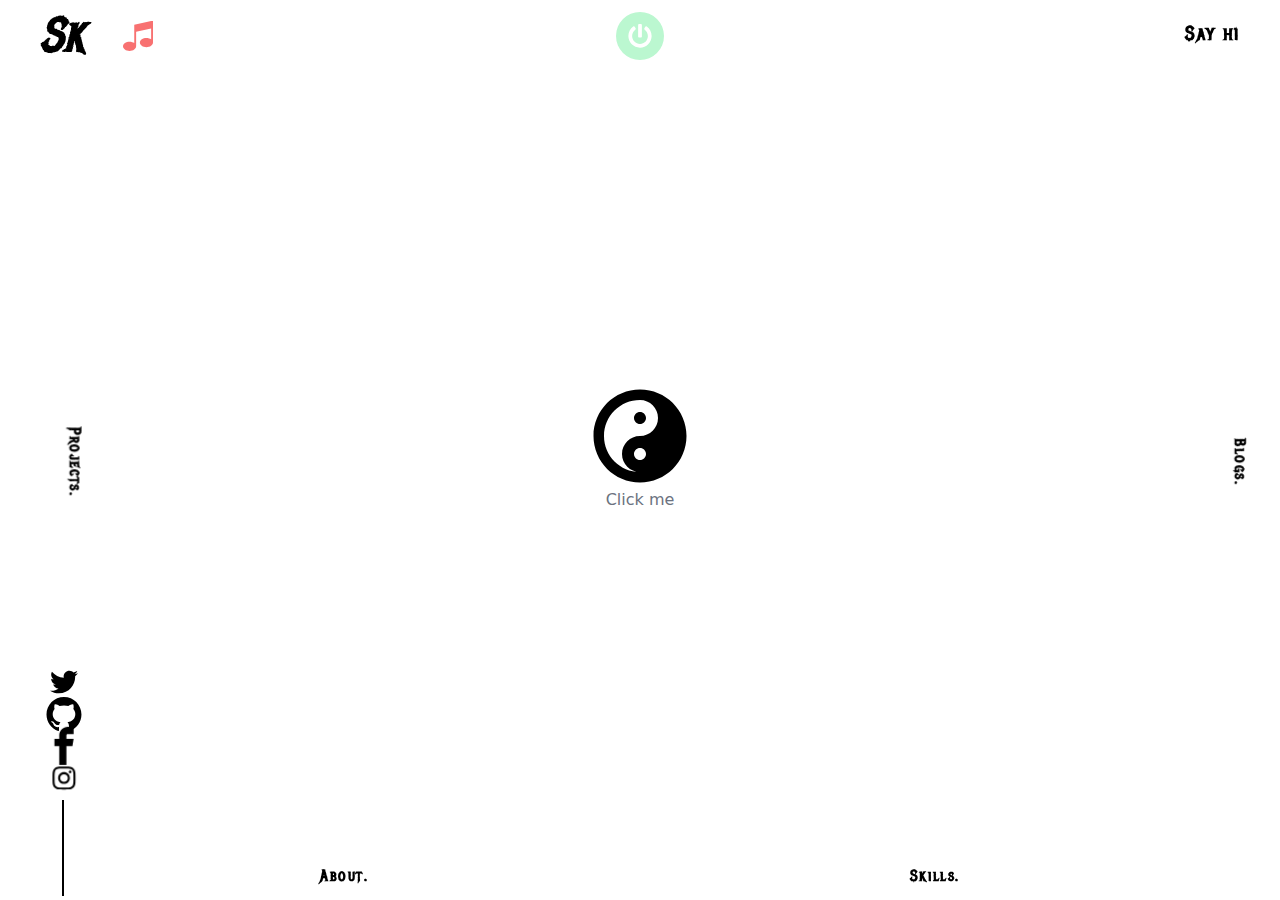
<file: index.html>
<!DOCTYPE html><html lang="en"><head><meta charSet="utf-8"/><meta name="description" content="Generated by create next app"/><meta name="viewport" content="width=device-width, initial-scale=1"/><link rel="apple-touch-icon" sizes="180x180" href="/S.png"/><link rel="icon" type="image/png" sizes="32x32" href="/S.png"/><title>Sohrab Khan || Portfolio</title><meta name="next-head-count" content="6"/><link rel="preload" href="/_next/static/css/605f050c6dea8efb.css" as="style"/><link rel="stylesheet" href="/_next/static/css/605f050c6dea8efb.css" data-n-g=""/><noscript data-n-css=""></noscript><script defer="" nomodule="" src="/_next/static/chunks/polyfills-c67a75d1b6f99dc8.js"></script><script src="/_next/static/chunks/webpack-8fa1640cc84ba8fe.js" defer=""></script><script src="/_next/static/chunks/framework-2c79e2a64abdb08b.js" defer=""></script><script src="/_next/static/chunks/main-0b8ff39cd3e090f5.js" defer=""></script><script src="/_next/static/chunks/pages/_app-7c3c85a41546a19c.js" defer=""></script><script src="/_next/static/chunks/31664189-7afa73e78f4b2c59.js" defer=""></script><script src="/_next/static/chunks/d7eeaac4-5df14bcc120875a4.js" defer=""></script><script src="/_next/static/chunks/a0e03aaa-a3a6c1e954d033b7.js" defer=""></script><script src="/_next/static/chunks/664-e2359597ac708d8d.js" defer=""></script><script src="/_next/static/chunks/454-3283dd25341a795c.js" defer=""></script><script src="/_next/static/chunks/pages/index-27018082bfa3549b.js" defer=""></script><script src="/_next/static/2ipWLhwr-tsS3MZa3FQ3K/_buildManifest.js" defer=""></script><script src="/_next/static/2ipWLhwr-tsS3MZa3FQ3K/_ssgManifest.js" defer=""></script></head><body class="overflow-x-hidden selection:!bg-pink-200"><div id="__next"><main class="overflow-hidden" style="opacity:0"><div class="fixed top-3 left-3 md:left-10 z-50 flex gap-3 lg:gap-10"><p class="logo text-4xl md:text-5xl font-bold italic font-Mania text-black">Sk</p><div class="music my-auto cursor-pointer text-black"><svg stroke="currentColor" fill="currentColor" stroke-width="0" version="1.1" viewBox="0 0 16 16" class="text-3xl self-center align-middle  text-red-400" height="1em" width="1em" xmlns="http://www.w3.org/2000/svg"><path d="M15 0h1v11.5c0 1.381-1.567 2.5-3.5 2.5s-3.5-1.119-3.5-2.5c0-1.381 1.567-2.5 3.5-2.5 0.979 0 1.865 0.287 2.5 0.751v-5.751l-8 1.778v7.722c0 1.381-1.567 2.5-3.5 2.5s-3.5-1.119-3.5-2.5c0-1.381 1.567-2.5 3.5-2.5 0.979 0 1.865 0.287 2.5 0.751v-9.751l9-2z"></path></svg><audio src="/assets/audio/u-said-it-v13-1167.mp3" loop=""></audio></div></div><a href="/"><div class="fixed top-3 left-1/2 z-50 translate-y-[0%] -translate-x-1/2 cursor-pointer rounded-full bg-green-200 p-3 font-semibold transition-colors duration-300 hover:bg-green-400"><img src="/assets/svg/power-off-solid.svg" alt="" class="h-6 w-6"/></div></a><div class="fixed top-1 right-10 z-50 translate-y-1/2 cursor-pointer text-xl font-semibold hover:scale-150"><a href="mailto:7ohrabkhan@gmail.com">Say hi</a></div><div class="fixed right-1/4 bottom-8 translate-x-1/2 translate-y-1/2 cursor-pointer text-base font-semibold" style="transform:translateY(200px) translateZ(0)"><a href="/skills/">Skills.</a></div><div class="fixed top-1/2 -right-1 -translate-x-1/2 -translate-y-1/2 rotate-90 cursor-pointer text-base font-semibold md:right-4" style="transform:translateX(200px) rotate(90deg) translateZ(0)"><a href="/blogs/">Blogs.</a></div><div class="fixed top-1/4 left-0 z-50 -translate-y-1/2 rotate-90 cursor-pointer text-base font-semibold md:top-1/2 md:left-10" style="transform:translateX(-200px) rotate(90deg) translateZ(0)"><a class="text-black" href="/projects/">Projects.</a></div><div class="fixed  left-1/4 bottom-8 z-50 translate-x-1/2 translate-y-1/2 cursor-pointer text-base  font-semibold text-black" style="transform:translateY(200px) translateZ(0)"><a href="/about/">About.</a></div><div class="icons translate--1/2 fixed bottom-1 left-3 md:left-11 z-50 translate-x-1/2 "><ul class="space-y-3"><li class="cursor-pointer text-xl font-bold transition-all duration-300 hover:-translate-y-1 text-black" style="opacity:0;transform:translateY(5px) scale(0) translateZ(0)"><a href="https://twitter.com/7ohrabkhan" target="_blank" rel="noreferrer"><svg stroke="currentColor" fill="currentColor" stroke-width="0" version="1.1" viewBox="0 0 17 17" class="hover:scale-150 hover:text-purple-400 transition-all duration-200" height="1em" width="1em" xmlns="http://www.w3.org/2000/svg"><g></g><path d="M15.253 5.038c0.011 0.151 0.011 0.302 0.011 0.454 0 4.605-3.506 9.912-9.913 9.912-1.974 0-3.808-0.572-5.351-1.564 0.281 0.032 0.551 0.042 0.842 0.042 1.629 0 3.127-0.55 4.325-1.488-1.532-0.032-2.815-1.036-3.257-2.417 0.215 0.032 0.431 0.054 0.656 0.054 0.314 0 0.627-0.043 0.918-0.118-1.596-0.324-2.794-1.726-2.794-3.419 0-0.011 0-0.033 0-0.043 0.464 0.258 1.003 0.42 1.575 0.442-0.938-0.626-1.553-1.694-1.553-2.901 0-0.647 0.173-1.241 0.475-1.759 1.715 2.115 4.293 3.496 7.184 3.646-0.055-0.259-0.087-0.529-0.087-0.799 0-1.919 1.554-3.483 3.484-3.483 1.003 0 1.909 0.42 2.546 1.1 0.787-0.151 1.541-0.442 2.211-0.841-0.259 0.809-0.809 1.489-1.532 1.919 0.702-0.075 1.381-0.269 2.007-0.539-0.475 0.69-1.068 1.306-1.747 1.802z"></path></svg></a></li><li class="cursor-pointer text-xl font-bold transition-all duration-300 hover:-translate-y-1 text-black" style="opacity:0;transform:translateY(5px) scale(0) translateZ(0)"><a href="https://github.com/iamsohrabkhan" target="_blank" rel="noreferrer"><svg stroke="currentColor" fill="currentColor" stroke-width="0" viewBox="0 0 1024 1024" class="hover:scale-150 hover:text-purple-400 transition-all duration-200" height="1em" width="1em" xmlns="http://www.w3.org/2000/svg"><path d="M511.6 76.3C264.3 76.2 64 276.4 64 523.5 64 718.9 189.3 885 363.8 946c23.5 5.9 19.9-10.8 19.9-22.2v-77.5c-135.7 15.9-141.2-73.9-150.3-88.9C215 726 171.5 718 184.5 703c30.9-15.9 62.4 4 98.9 57.9 26.4 39.1 77.9 32.5 104 26 5.7-23.5 17.9-44.5 34.7-60.8-140.6-25.2-199.2-111-199.2-213 0-49.5 16.3-95 48.3-131.7-20.4-60.5 1.9-112.3 4.9-120 58.1-5.2 118.5 41.6 123.2 45.3 33-8.9 70.7-13.6 112.9-13.6 42.4 0 80.2 4.9 113.5 13.9 11.3-8.6 67.3-48.8 121.3-43.9 2.9 7.7 24.7 58.3 5.5 118 32.4 36.8 48.9 82.7 48.9 132.3 0 102.2-59 188.1-200 212.9a127.5 127.5 0 0 1 38.1 91v112.5c.8 9 0 17.9 15 17.9 177.1-59.7 304.6-227 304.6-424.1 0-247.2-200.4-447.3-447.5-447.3z"></path></svg></a></li><li class="cursor-pointer text-xl font-bold transition-all duration-300 hover:-translate-y-1 text-black" style="opacity:0;transform:translateY(5px) scale(0) translateZ(0)"><a href="https://facebook.com/7ohrabkhan" target="_blank" rel="noreferrer"><svg stroke="currentColor" fill="currentColor" stroke-width="0" version="1.1" viewBox="0 0 16 16" class="hover:scale-150 hover:text-purple-400 transition-all duration-200" height="1em" width="1em" xmlns="http://www.w3.org/2000/svg"><path d="M9.5 3h2.5v-3h-2.5c-1.93 0-3.5 1.57-3.5 3.5v1.5h-2v3h2v8h3v-8h2.5l0.5-3h-3v-1.5c0-0.271 0.229-0.5 0.5-0.5z"></path></svg></a></li><li class="cursor-pointer text-xl font-bold transition-all duration-300 hover:-translate-y-1 text-black" style="opacity:0;transform:translateY(5px) scale(0) translateZ(0)"><a href="https://instagram.com/imsohrabkhan_" target="_blank" rel="noreferrer"><svg stroke="currentColor" fill="currentColor" stroke-width="0" viewBox="0 0 1024 1024" class="hover:scale-150 hover:text-purple-400 transition-all duration-200" height="1em" width="1em" xmlns="http://www.w3.org/2000/svg"><path d="M512 306.9c-113.5 0-205.1 91.6-205.1 205.1S398.5 717.1 512 717.1 717.1 625.5 717.1 512 625.5 306.9 512 306.9zm0 338.4c-73.4 0-133.3-59.9-133.3-133.3S438.6 378.7 512 378.7 645.3 438.6 645.3 512 585.4 645.3 512 645.3zm213.5-394.6c-26.5 0-47.9 21.4-47.9 47.9s21.4 47.9 47.9 47.9 47.9-21.3 47.9-47.9a47.84 47.84 0 0 0-47.9-47.9zM911.8 512c0-55.2.5-109.9-2.6-165-3.1-64-17.7-120.8-64.5-167.6-46.9-46.9-103.6-61.4-167.6-64.5-55.2-3.1-109.9-2.6-165-2.6-55.2 0-109.9-.5-165 2.6-64 3.1-120.8 17.7-167.6 64.5C132.6 226.3 118.1 283 115 347c-3.1 55.2-2.6 109.9-2.6 165s-.5 109.9 2.6 165c3.1 64 17.7 120.8 64.5 167.6 46.9 46.9 103.6 61.4 167.6 64.5 55.2 3.1 109.9 2.6 165 2.6 55.2 0 109.9.5 165-2.6 64-3.1 120.8-17.7 167.6-64.5 46.9-46.9 61.4-103.6 64.5-167.6 3.2-55.1 2.6-109.8 2.6-165zm-88 235.8c-7.3 18.2-16.1 31.8-30.2 45.8-14.1 14.1-27.6 22.9-45.8 30.2C695.2 844.7 570.3 840 512 840c-58.3 0-183.3 4.7-235.9-16.1-18.2-7.3-31.8-16.1-45.8-30.2-14.1-14.1-22.9-27.6-30.2-45.8C179.3 695.2 184 570.3 184 512c0-58.3-4.7-183.3 16.1-235.9 7.3-18.2 16.1-31.8 30.2-45.8s27.6-22.9 45.8-30.2C328.7 179.3 453.7 184 512 184s183.3-4.7 235.9 16.1c18.2 7.3 31.8 16.1 45.8 30.2 14.1 14.1 22.9 27.6 30.2 45.8C844.7 328.7 840 453.7 840 512c0 58.3 4.7 183.2-16.2 235.8z"></path></svg></a></li><li class="ml-2 mt-0.5 h-24 w-0.5 bg-black" style="height:0px"></li></ul></div><div class="absolute flex -translate-x-1/2 -translate-y-1/2 flex-col items-center justify-center transition-all duration-500 ease-linear top-1/2 left-1/2 "><div class="flex cursor-pointer items-center justify-center 
      transition-all duration-300"><img class="animate-spin-slow h-24 w-24" src="/assets/svg/yin-yang-solid.svg" alt="yin-yang"/></div><button class="animate-pulse text-gray-500 text-base mt-1">Click me</button></div><div class="flex w-screen h-screen"><div class="absolute top-0 bottom-0 right-1/2 bg-black  w-[0%]   h-[0%]   z-10 custom-transition"></div><div class="bg-white w-1/2"></div></div></main></div><script id="__NEXT_DATA__" type="application/json">{"props":{"pageProps":{}},"page":"/","query":{},"buildId":"2ipWLhwr-tsS3MZa3FQ3K","nextExport":true,"autoExport":true,"isFallback":false,"scriptLoader":[]}</script></body></html>
</file>
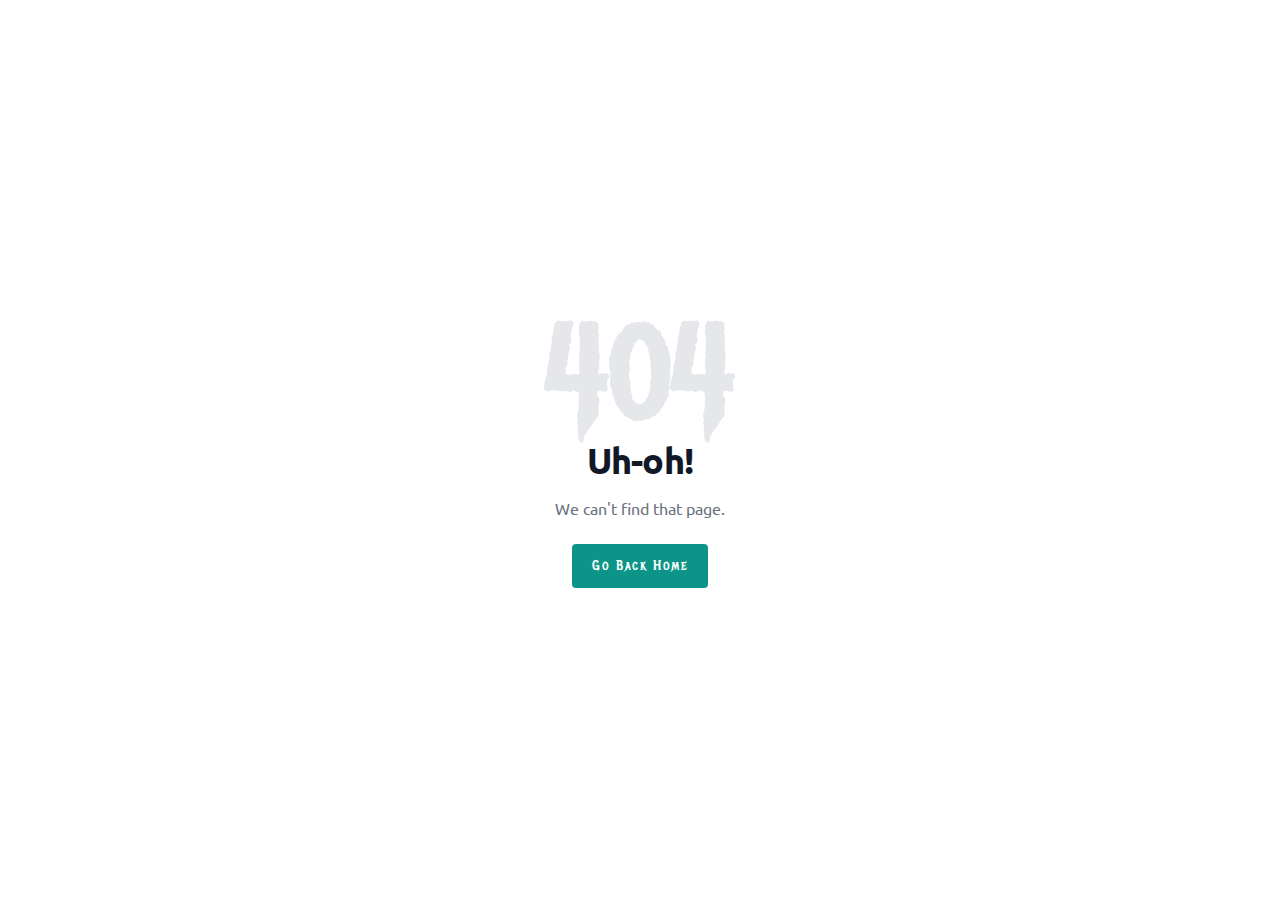
<file: 404/index.html>
<!DOCTYPE html><html lang="en"><head><meta charSet="utf-8"/><meta name="description" content="Generated by create next app"/><meta name="viewport" content="width=device-width, initial-scale=1"/><link rel="apple-touch-icon" sizes="180x180" href="/S.png"/><link rel="icon" type="image/png" sizes="32x32" href="/S.png"/><title>Sohrab Khan || Page Not Found</title><meta name="next-head-count" content="6"/><link rel="preload" href="/_next/static/css/605f050c6dea8efb.css" as="style"/><link rel="stylesheet" href="/_next/static/css/605f050c6dea8efb.css" data-n-g=""/><noscript data-n-css=""></noscript><script defer="" nomodule="" src="/_next/static/chunks/polyfills-c67a75d1b6f99dc8.js"></script><script src="/_next/static/chunks/webpack-8fa1640cc84ba8fe.js" defer=""></script><script src="/_next/static/chunks/framework-2c79e2a64abdb08b.js" defer=""></script><script src="/_next/static/chunks/main-0b8ff39cd3e090f5.js" defer=""></script><script src="/_next/static/chunks/pages/_app-7c3c85a41546a19c.js" defer=""></script><script src="/_next/static/chunks/664-e2359597ac708d8d.js" defer=""></script><script src="/_next/static/chunks/pages/404-f19caccdb9627c19.js" defer=""></script><script src="/_next/static/2ipWLhwr-tsS3MZa3FQ3K/_buildManifest.js" defer=""></script><script src="/_next/static/2ipWLhwr-tsS3MZa3FQ3K/_ssgManifest.js" defer=""></script></head><body class="overflow-x-hidden selection:!bg-pink-200"><div id="__next"><div class="grid h-screen place-content-center bg-white px-4"><div class="text-center"><h1 class="text-9xl font-black text-gray-200 font-Mania">404</h1><p class="text-2xl font-bold tracking-tight text-gray-900 sm:text-4xl">Uh-oh!</p><p class="mt-4 text-gray-500">We can&#x27;t find that page.</p><a class="mt-6 inline-block rounded bg-teal-600 px-5 py-3 text-sm font-medium text-white hover:bg-teal-700 focus:outline-none focus:ring" href="/">Go Back Home</a></div></div></div><script id="__NEXT_DATA__" type="application/json">{"props":{"pageProps":{}},"page":"/404","query":{},"buildId":"2ipWLhwr-tsS3MZa3FQ3K","nextExport":true,"autoExport":true,"isFallback":false,"scriptLoader":[]}</script></body></html>
</file>
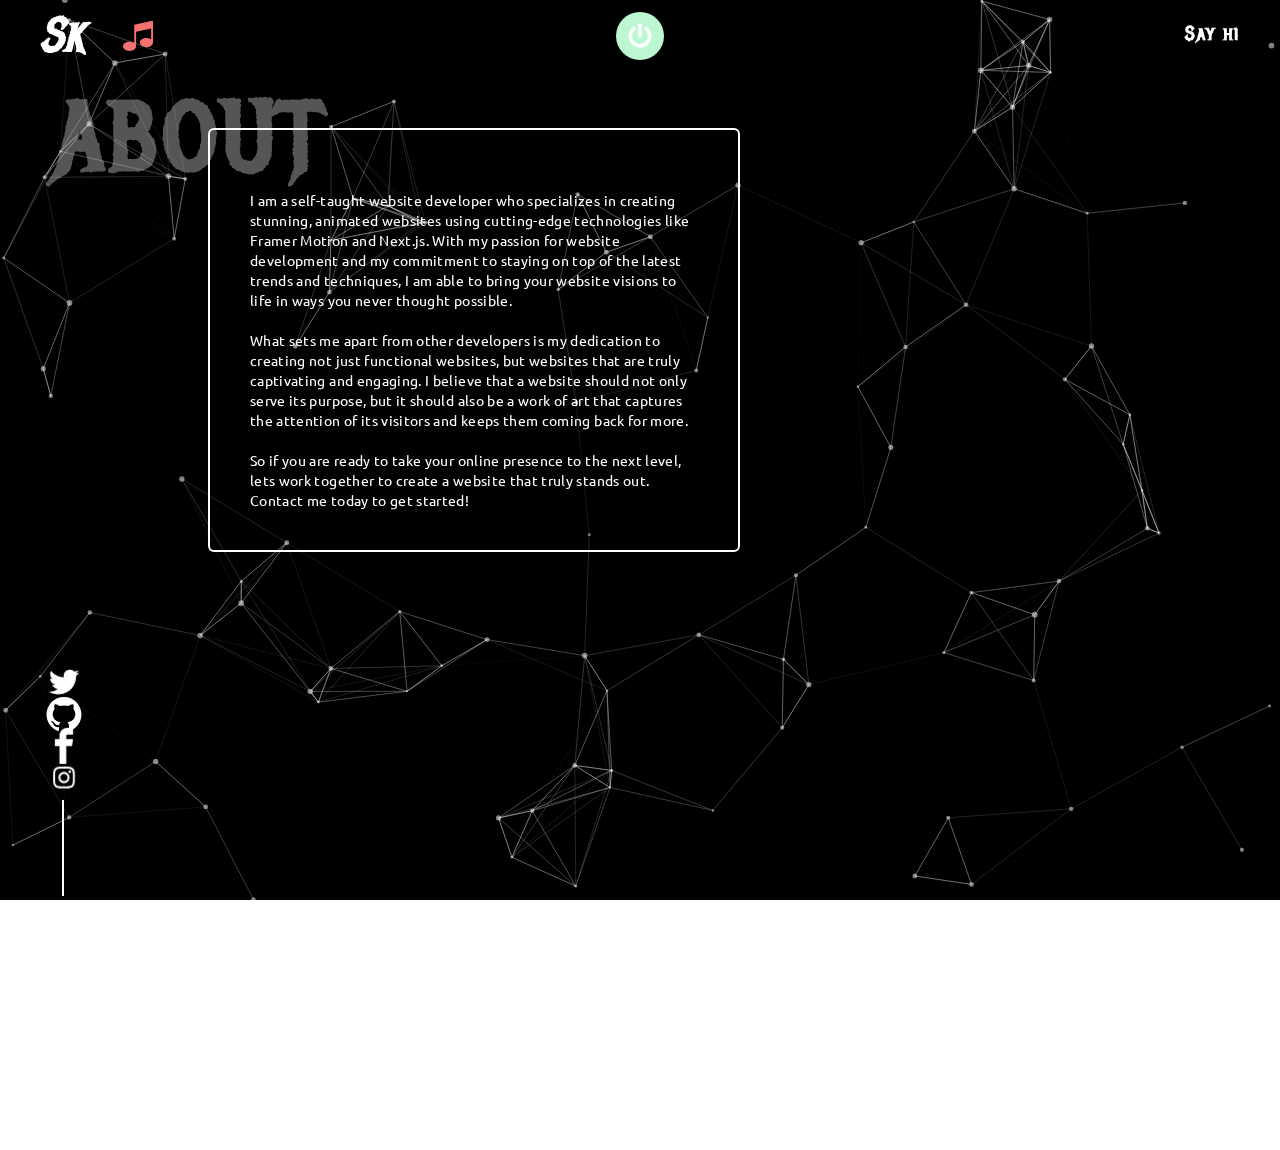
<file: about/index.html>
<!DOCTYPE html><html lang="en"><head><meta charSet="utf-8"/><meta name="description" content="Generated by create next app"/><meta name="viewport" content="width=device-width, initial-scale=1"/><link rel="apple-touch-icon" sizes="180x180" href="/S.png"/><link rel="icon" type="image/png" sizes="32x32" href="/S.png"/><title>Sohrab Khan || Projects</title><meta name="next-head-count" content="6"/><link rel="preload" href="/_next/static/css/605f050c6dea8efb.css" as="style"/><link rel="stylesheet" href="/_next/static/css/605f050c6dea8efb.css" data-n-g=""/><noscript data-n-css=""></noscript><script defer="" nomodule="" src="/_next/static/chunks/polyfills-c67a75d1b6f99dc8.js"></script><script src="/_next/static/chunks/webpack-8fa1640cc84ba8fe.js" defer=""></script><script src="/_next/static/chunks/framework-2c79e2a64abdb08b.js" defer=""></script><script src="/_next/static/chunks/main-0b8ff39cd3e090f5.js" defer=""></script><script src="/_next/static/chunks/pages/_app-7c3c85a41546a19c.js" defer=""></script><script src="/_next/static/chunks/31664189-7afa73e78f4b2c59.js" defer=""></script><script src="/_next/static/chunks/d7eeaac4-5df14bcc120875a4.js" defer=""></script><script src="/_next/static/chunks/a0e03aaa-a3a6c1e954d033b7.js" defer=""></script><script src="/_next/static/chunks/664-e2359597ac708d8d.js" defer=""></script><script src="/_next/static/chunks/454-3283dd25341a795c.js" defer=""></script><script src="/_next/static/chunks/892-17a44c599d3c4f98.js" defer=""></script><script src="/_next/static/chunks/pages/about-1b7f1df830f7f962.js" defer=""></script><script src="/_next/static/2ipWLhwr-tsS3MZa3FQ3K/_buildManifest.js" defer=""></script><script src="/_next/static/2ipWLhwr-tsS3MZa3FQ3K/_ssgManifest.js" defer=""></script></head><body class="overflow-x-hidden selection:!bg-pink-200"><div id="__next"><main style="transform:translateY(100vh) translateZ(0)"><div class="relative inset-0 -z-[99999] h-screen w-screen bg-black"></div><div class="icons translate--1/2 fixed bottom-1 left-3 md:left-11 z-50 translate-x-1/2 "><ul class="space-y-3"><li class="cursor-pointer text-xl font-bold transition-all duration-300 hover:-translate-y-1 text-white" style="opacity:0;transform:translateY(5px) scale(0) translateZ(0)"><a href="https://twitter.com/7ohrabkhan" target="_blank" rel="noreferrer"><svg stroke="currentColor" fill="currentColor" stroke-width="0" version="1.1" viewBox="0 0 17 17" class="hover:scale-150 hover:text-purple-400 transition-all duration-200" height="1em" width="1em" xmlns="http://www.w3.org/2000/svg"><g></g><path d="M15.253 5.038c0.011 0.151 0.011 0.302 0.011 0.454 0 4.605-3.506 9.912-9.913 9.912-1.974 0-3.808-0.572-5.351-1.564 0.281 0.032 0.551 0.042 0.842 0.042 1.629 0 3.127-0.55 4.325-1.488-1.532-0.032-2.815-1.036-3.257-2.417 0.215 0.032 0.431 0.054 0.656 0.054 0.314 0 0.627-0.043 0.918-0.118-1.596-0.324-2.794-1.726-2.794-3.419 0-0.011 0-0.033 0-0.043 0.464 0.258 1.003 0.42 1.575 0.442-0.938-0.626-1.553-1.694-1.553-2.901 0-0.647 0.173-1.241 0.475-1.759 1.715 2.115 4.293 3.496 7.184 3.646-0.055-0.259-0.087-0.529-0.087-0.799 0-1.919 1.554-3.483 3.484-3.483 1.003 0 1.909 0.42 2.546 1.1 0.787-0.151 1.541-0.442 2.211-0.841-0.259 0.809-0.809 1.489-1.532 1.919 0.702-0.075 1.381-0.269 2.007-0.539-0.475 0.69-1.068 1.306-1.747 1.802z"></path></svg></a></li><li class="cursor-pointer text-xl font-bold transition-all duration-300 hover:-translate-y-1 text-white" style="opacity:0;transform:translateY(5px) scale(0) translateZ(0)"><a href="https://github.com/iamsohrabkhan" target="_blank" rel="noreferrer"><svg stroke="currentColor" fill="currentColor" stroke-width="0" viewBox="0 0 1024 1024" class="hover:scale-150 hover:text-purple-400 transition-all duration-200" height="1em" width="1em" xmlns="http://www.w3.org/2000/svg"><path d="M511.6 76.3C264.3 76.2 64 276.4 64 523.5 64 718.9 189.3 885 363.8 946c23.5 5.9 19.9-10.8 19.9-22.2v-77.5c-135.7 15.9-141.2-73.9-150.3-88.9C215 726 171.5 718 184.5 703c30.9-15.9 62.4 4 98.9 57.9 26.4 39.1 77.9 32.5 104 26 5.7-23.5 17.9-44.5 34.7-60.8-140.6-25.2-199.2-111-199.2-213 0-49.5 16.3-95 48.3-131.7-20.4-60.5 1.9-112.3 4.9-120 58.1-5.2 118.5 41.6 123.2 45.3 33-8.9 70.7-13.6 112.9-13.6 42.4 0 80.2 4.9 113.5 13.9 11.3-8.6 67.3-48.8 121.3-43.9 2.9 7.7 24.7 58.3 5.5 118 32.4 36.8 48.9 82.7 48.9 132.3 0 102.2-59 188.1-200 212.9a127.5 127.5 0 0 1 38.1 91v112.5c.8 9 0 17.9 15 17.9 177.1-59.7 304.6-227 304.6-424.1 0-247.2-200.4-447.3-447.5-447.3z"></path></svg></a></li><li class="cursor-pointer text-xl font-bold transition-all duration-300 hover:-translate-y-1 text-white" style="opacity:0;transform:translateY(5px) scale(0) translateZ(0)"><a href="https://facebook.com/7ohrabkhan" target="_blank" rel="noreferrer"><svg stroke="currentColor" fill="currentColor" stroke-width="0" version="1.1" viewBox="0 0 16 16" class="hover:scale-150 hover:text-purple-400 transition-all duration-200" height="1em" width="1em" xmlns="http://www.w3.org/2000/svg"><path d="M9.5 3h2.5v-3h-2.5c-1.93 0-3.5 1.57-3.5 3.5v1.5h-2v3h2v8h3v-8h2.5l0.5-3h-3v-1.5c0-0.271 0.229-0.5 0.5-0.5z"></path></svg></a></li><li class="cursor-pointer text-xl font-bold transition-all duration-300 hover:-translate-y-1 text-white" style="opacity:0;transform:translateY(5px) scale(0) translateZ(0)"><a href="https://instagram.com/imsohrabkhan_" target="_blank" rel="noreferrer"><svg stroke="currentColor" fill="currentColor" stroke-width="0" viewBox="0 0 1024 1024" class="hover:scale-150 hover:text-purple-400 transition-all duration-200" height="1em" width="1em" xmlns="http://www.w3.org/2000/svg"><path d="M512 306.9c-113.5 0-205.1 91.6-205.1 205.1S398.5 717.1 512 717.1 717.1 625.5 717.1 512 625.5 306.9 512 306.9zm0 338.4c-73.4 0-133.3-59.9-133.3-133.3S438.6 378.7 512 378.7 645.3 438.6 645.3 512 585.4 645.3 512 645.3zm213.5-394.6c-26.5 0-47.9 21.4-47.9 47.9s21.4 47.9 47.9 47.9 47.9-21.3 47.9-47.9a47.84 47.84 0 0 0-47.9-47.9zM911.8 512c0-55.2.5-109.9-2.6-165-3.1-64-17.7-120.8-64.5-167.6-46.9-46.9-103.6-61.4-167.6-64.5-55.2-3.1-109.9-2.6-165-2.6-55.2 0-109.9-.5-165 2.6-64 3.1-120.8 17.7-167.6 64.5C132.6 226.3 118.1 283 115 347c-3.1 55.2-2.6 109.9-2.6 165s-.5 109.9 2.6 165c3.1 64 17.7 120.8 64.5 167.6 46.9 46.9 103.6 61.4 167.6 64.5 55.2 3.1 109.9 2.6 165 2.6 55.2 0 109.9.5 165-2.6 64-3.1 120.8-17.7 167.6-64.5 46.9-46.9 61.4-103.6 64.5-167.6 3.2-55.1 2.6-109.8 2.6-165zm-88 235.8c-7.3 18.2-16.1 31.8-30.2 45.8-14.1 14.1-27.6 22.9-45.8 30.2C695.2 844.7 570.3 840 512 840c-58.3 0-183.3 4.7-235.9-16.1-18.2-7.3-31.8-16.1-45.8-30.2-14.1-14.1-22.9-27.6-30.2-45.8C179.3 695.2 184 570.3 184 512c0-58.3-4.7-183.3 16.1-235.9 7.3-18.2 16.1-31.8 30.2-45.8s27.6-22.9 45.8-30.2C328.7 179.3 453.7 184 512 184s183.3-4.7 235.9 16.1c18.2 7.3 31.8 16.1 45.8 30.2 14.1 14.1 22.9 27.6 30.2 45.8C844.7 328.7 840 453.7 840 512c0 58.3 4.7 183.2-16.2 235.8z"></path></svg></a></li><li class="ml-2 mt-0.5 h-24 w-0.5 bg-white" style="height:0px"></li></ul></div><div class="fixed top-3 left-3 md:left-10 z-50 flex gap-3 lg:gap-10"><p class="logo text-4xl md:text-5xl font-bold italic font-Mania text-white">Sk</p><div class="music my-auto cursor-pointer text-white"><svg stroke="currentColor" fill="currentColor" stroke-width="0" version="1.1" viewBox="0 0 16 16" class="text-3xl self-center align-middle  text-red-400" height="1em" width="1em" xmlns="http://www.w3.org/2000/svg"><path d="M15 0h1v11.5c0 1.381-1.567 2.5-3.5 2.5s-3.5-1.119-3.5-2.5c0-1.381 1.567-2.5 3.5-2.5 0.979 0 1.865 0.287 2.5 0.751v-5.751l-8 1.778v7.722c0 1.381-1.567 2.5-3.5 2.5s-3.5-1.119-3.5-2.5c0-1.381 1.567-2.5 3.5-2.5 0.979 0 1.865 0.287 2.5 0.751v-9.751l9-2z"></path></svg><audio src="/assets/audio/u-said-it-v13-1167.mp3" loop=""></audio></div></div><div class="fixed top-1 right-10 z-50 translate-y-1/2 cursor-pointer text-xl font-semibold hover:scale-150"><a class="text-white" href="mailto:7ohrabkhan@gmail.com">Say hi</a></div><a href="/"><div class="fixed top-3 left-1/2 z-50 translate-y-[0%] -translate-x-1/2 cursor-pointer rounded-full bg-green-200 p-3 font-semibold transition-colors duration-300 hover:bg-green-400"><img src="/assets/svg/power-off-solid.svg" alt="" class="h-6 w-6"/></div></a><h2 class="fixed top-[10%] left-14 -z-40 text-8xl font-black uppercase tracking-wider text-stone-300 opacity-40 drop-shadow-2xl selection:bg-transparent font-Mania">About</h2><div class="absolute inset-0 h-full w-full -z-[200] "><div id="tsparticles"><canvas style="width:100%;height:100%"></canvas></div></div><div class="lg:h-50 absolute h-32 w-32 lg:w-52" style="top:50rem;right:-50rem"><img src="/assets/Images/spaceman.png" alt=""/></div><div class="absolute max-w-2xl rounded-md border-2 border-white p-5 xl:p-10 text-white top-32 left-24 md:left-52 lg:"><p class="mt-5 tracking-wide text-xs lg:text-sm max-w-sm lg:max-w-md">I am a self-taught website developer who specializes in creating stunning, animated websites using cutting-edge technologies like Framer Motion and Next.js. With my passion for website development and my commitment to staying on top of the latest trends and techniques, I am able to bring your website visions to life in ways you never thought possible.</p><p class="mt-5 tracking-wide text-xs lg:text-sm max-w-sm lg:max-w-md">What sets me apart from other developers is my dedication to creating not just functional websites, but websites that are truly captivating and engaging. I believe that a website should not only serve its purpose, but it should also be a work of art that captures the attention of its visitors and keeps them coming back for more.</p><p class="mt-5 tracking-wide text-xs lg:text-sm max-w-sm lg:max-w-md">So if you are ready to take your online presence to the next level, lets work together to create a website that truly stands out. Contact me today to get started!</p></div></main></div><script id="__NEXT_DATA__" type="application/json">{"props":{"pageProps":{}},"page":"/about","query":{},"buildId":"2ipWLhwr-tsS3MZa3FQ3K","nextExport":true,"autoExport":true,"isFallback":false,"scriptLoader":[]}</script></body></html>
</file>
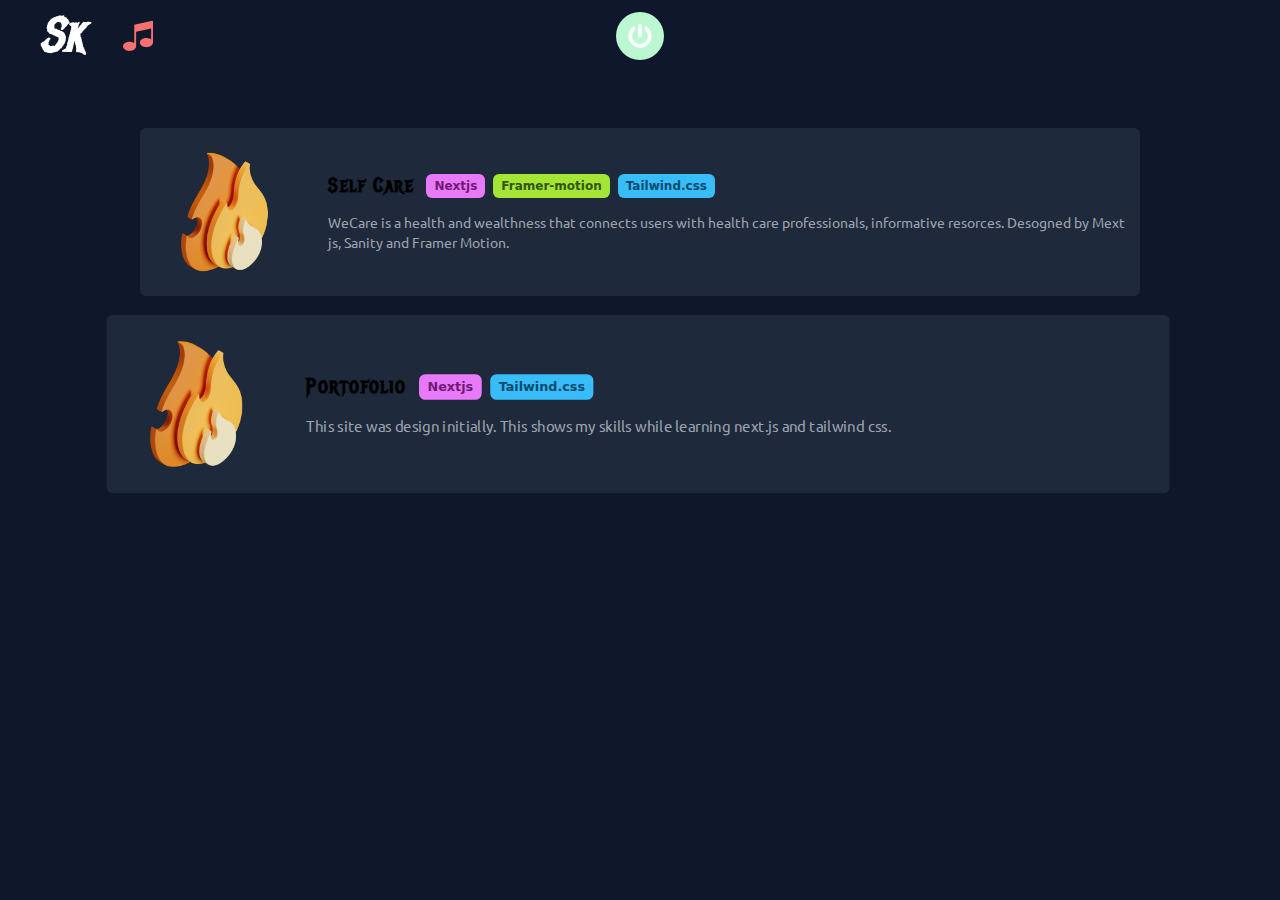
<file: projects/index.html>
<!DOCTYPE html><html lang="en"><head><meta charSet="utf-8"/><meta name="description" content="Generated by create next app"/><meta name="viewport" content="width=device-width, initial-scale=1"/><link rel="apple-touch-icon" sizes="180x180" href="/S.png"/><link rel="icon" type="image/png" sizes="32x32" href="/S.png"/><title>Sohrab Khan || Projects</title><meta name="next-head-count" content="6"/><link rel="preload" href="/_next/static/css/605f050c6dea8efb.css" as="style"/><link rel="stylesheet" href="/_next/static/css/605f050c6dea8efb.css" data-n-g=""/><noscript data-n-css=""></noscript><script defer="" nomodule="" src="/_next/static/chunks/polyfills-c67a75d1b6f99dc8.js"></script><script src="/_next/static/chunks/webpack-8fa1640cc84ba8fe.js" defer=""></script><script src="/_next/static/chunks/framework-2c79e2a64abdb08b.js" defer=""></script><script src="/_next/static/chunks/main-0b8ff39cd3e090f5.js" defer=""></script><script src="/_next/static/chunks/pages/_app-7c3c85a41546a19c.js" defer=""></script><script src="/_next/static/chunks/31664189-7afa73e78f4b2c59.js" defer=""></script><script src="/_next/static/chunks/664-e2359597ac708d8d.js" defer=""></script><script src="/_next/static/chunks/454-3283dd25341a795c.js" defer=""></script><script src="/_next/static/chunks/pages/projects-c9552ef60cf9cada.js" defer=""></script><script src="/_next/static/2ipWLhwr-tsS3MZa3FQ3K/_buildManifest.js" defer=""></script><script src="/_next/static/2ipWLhwr-tsS3MZa3FQ3K/_ssgManifest.js" defer=""></script></head><body class="overflow-x-hidden selection:!bg-pink-200"><div id="__next"><div class="fixed top-3 left-3 md:left-10 z-50 flex gap-3 lg:gap-10"><p class="logo text-4xl md:text-5xl font-bold italic font-Mania text-white">Sk</p><div class="music my-auto cursor-pointer text-white"><svg stroke="currentColor" fill="currentColor" stroke-width="0" version="1.1" viewBox="0 0 16 16" class="text-3xl self-center align-middle  text-red-400" height="1em" width="1em" xmlns="http://www.w3.org/2000/svg"><path d="M15 0h1v11.5c0 1.381-1.567 2.5-3.5 2.5s-3.5-1.119-3.5-2.5c0-1.381 1.567-2.5 3.5-2.5 0.979 0 1.865 0.287 2.5 0.751v-5.751l-8 1.778v7.722c0 1.381-1.567 2.5-3.5 2.5s-3.5-1.119-3.5-2.5c0-1.381 1.567-2.5 3.5-2.5 0.979 0 1.865 0.287 2.5 0.751v-9.751l9-2z"></path></svg><audio src="/assets/audio/u-said-it-v13-1167.mp3" loop=""></audio></div></div><a href="/"><div class="fixed top-3 left-1/2 z-50 translate-y-[0%] -translate-x-1/2 cursor-pointer rounded-full bg-green-200 p-3 font-semibold transition-colors duration-300 hover:bg-green-400"><img src="/assets/svg/power-off-solid.svg" alt="" class="h-6 w-6"/></div></a><h2 class="fixed top-[10%] left-14 -z-30 font-Mania text-8xl font-black uppercase tracking-wider text-white opacity-40 drop-shadow-2xl selection:bg-transparent">Projects</h2><main class="min-h-screen bg-slate-900" style="opacity:0;transform:translateX(-100vh) translateZ(0)"><div class="h-16 md:h-32"></div><div class="mx-auto max-w-screen-lg px-3"><div class="flex flex-col gap-6" style="opacity:1"><div class="flex flex-col items-center gap-x-8 rounded-md bg-slate-800 p-3 md:flex-row" style="opacity:0;transform:translateX(20px) scale(0) translateZ(0)"><div class="shrink-0"><a target="_blank" rel="noreferrer" href="https://healthandwealthblogs.netlify.app/"><img class="h-36 w-36 hover:translate-y-1" src="/assets/Images/project-fire.png" alt="Project Web Design" loading="lazy"/></a></div><div><div class="flex flex-col items-center gap-y-2 md:flex-row"><a class="hover:text-cyan-400" href="/demo/astro-boilerplate"><div class="text-xl font-semibold">Self Care</div></a><div class="ml-3 flex gap-2"><div class="rounded-md bg-fuchsia-400 px-2 py-1 text-xs font-semibold text-fuchsia-900">Nextjs</div><div class="rounded-md bg-lime-400 px-2 py-1 text-xs font-semibold text-lime-900">Framer-motion</div><div class="rounded-md bg-sky-400 px-2 py-1 text-xs font-semibold text-sky-900">Tailwind.css</div></div></div><p class="mt-3 text-sm text-gray-400">WeCare is a health and wealthness that connects users with health care professionals, informative resorces. Desogned by Mext js, Sanity and Framer Motion.</p></div></div><div class="flex flex-col items-center gap-x-8 rounded-md bg-slate-800 p-3 md:flex-row" style="opacity:0;transform:translateX(20px) scale(0) translateZ(0)"><div class="shrink-0"><a target="_blank" rel="noreferrer" href="https://portfolio-iamsohrabkhan.vercel.app"><img class="h-36 w-36 hover:translate-y-1" src="/assets/Images/project-fire.png" alt="Project Web Design" loading="lazy"/></a></div><div><div class="flex flex-col items-center gap-y-2 md:flex-row"><a class="hover:text-cyan-400" href="/demo/astro-boilerplate"><div class="text-xl font-semibold">Portofolio</div></a><div class="ml-3 flex gap-2"><div class="rounded-md bg-fuchsia-400 px-2 py-1 text-xs font-semibold text-fuchsia-900">Nextjs</div><div class="rounded-md bg-sky-400 px-2 py-1 text-xs font-semibold text-sky-900">Tailwind.css</div></div></div><p class="mt-3 text-sm text-gray-400">This site was design initially. This shows my skills while learning next.js and tailwind css.</p></div></div><div class="flex flex-col items-center gap-x-8 rounded-md bg-slate-800 p-3 md:flex-row" style="opacity:0;transform:translateX(20px) scale(0) translateZ(0)"><div class="shrink-0"><a target="_blank" rel="noreferrer" href="https://github.com/iamsohrabkhan/wordcounter"><img class="h-36 w-36 hover:translate-y-1" src="/assets/Images/project-2.png" alt="Project Web Design" loading="lazy"/></a></div><div><div class="flex flex-col items-center gap-y-2 md:flex-row"><a class="hover:text-cyan-400" href="/demo/astro-boilerplate"><div class="text-xl font-semibold">Word Counter</div></a><div class="ml-3 flex gap-2"><div class="rounded-md bg-fuchsia-400 px-2 py-1 text-xs font-semibold text-fuchsia-900">React</div><div class="rounded-md bg-sky-400 px-2 py-1 text-xs font-semibold text-sky-900">Bootstrap</div></div></div><p class="mt-3 text-sm text-gray-400">My word counter websites, built with react, allow users to quickly and easuky count tge number of words in your text. This website is design being fast and reliable.</p></div></div></div></div></main></div><script id="__NEXT_DATA__" type="application/json">{"props":{"pageProps":{}},"page":"/projects","query":{},"buildId":"2ipWLhwr-tsS3MZa3FQ3K","nextExport":true,"autoExport":true,"isFallback":false,"scriptLoader":[]}</script></body></html>
</file>
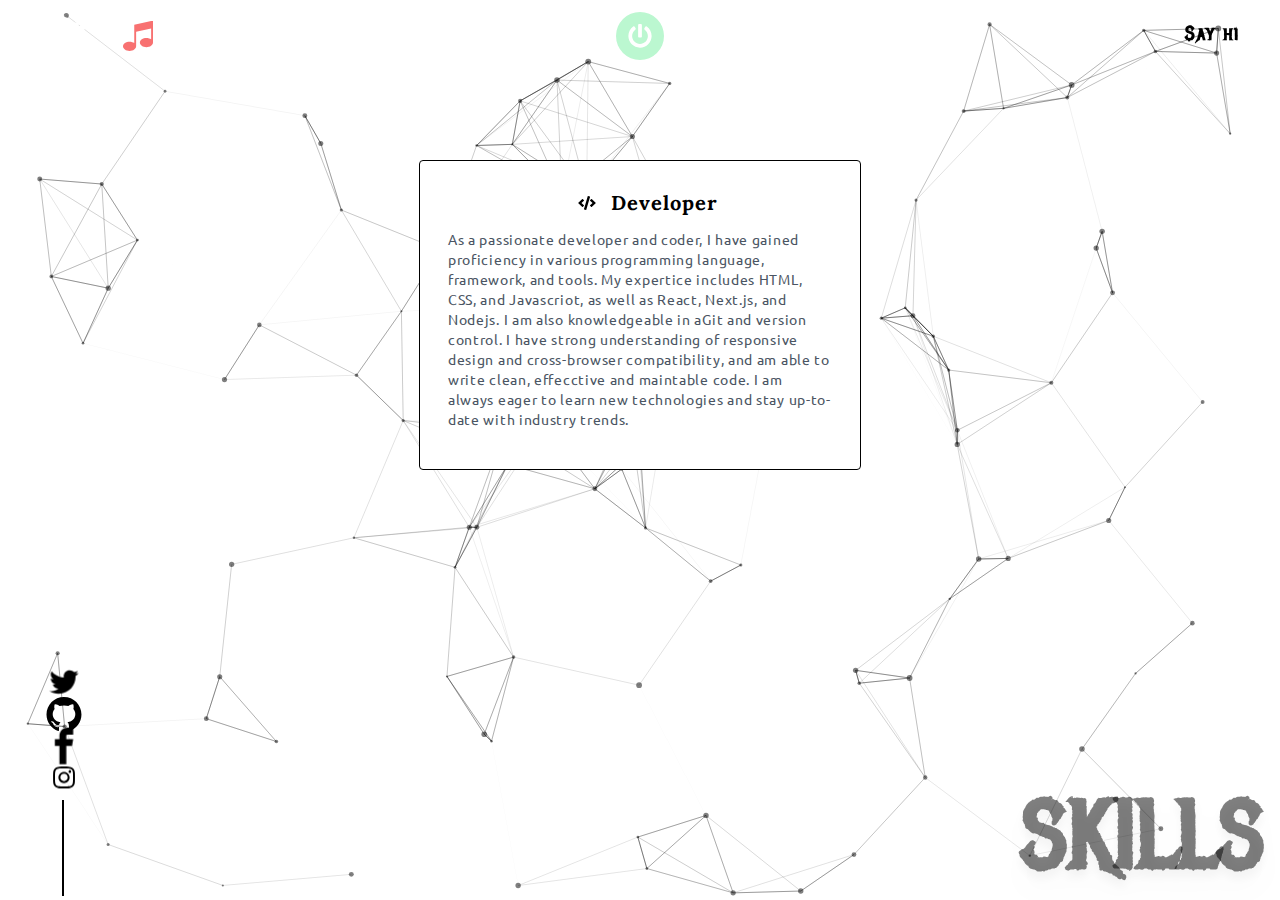
<file: skills/index.html>
<!DOCTYPE html><html lang="en"><head><meta charSet="utf-8"/><meta name="description" content="Generated by create next app"/><meta name="viewport" content="width=device-width, initial-scale=1"/><link rel="apple-touch-icon" sizes="180x180" href="/S.png"/><link rel="icon" type="image/png" sizes="32x32" href="/S.png"/><title>Sohrab Khan || Skills</title><meta name="next-head-count" content="6"/><link rel="preload" href="/_next/static/css/605f050c6dea8efb.css" as="style"/><link rel="stylesheet" href="/_next/static/css/605f050c6dea8efb.css" data-n-g=""/><noscript data-n-css=""></noscript><script defer="" nomodule="" src="/_next/static/chunks/polyfills-c67a75d1b6f99dc8.js"></script><script src="/_next/static/chunks/webpack-8fa1640cc84ba8fe.js" defer=""></script><script src="/_next/static/chunks/framework-2c79e2a64abdb08b.js" defer=""></script><script src="/_next/static/chunks/main-0b8ff39cd3e090f5.js" defer=""></script><script src="/_next/static/chunks/pages/_app-7c3c85a41546a19c.js" defer=""></script><script src="/_next/static/chunks/31664189-7afa73e78f4b2c59.js" defer=""></script><script src="/_next/static/chunks/d7eeaac4-5df14bcc120875a4.js" defer=""></script><script src="/_next/static/chunks/a0e03aaa-a3a6c1e954d033b7.js" defer=""></script><script src="/_next/static/chunks/1bfc9850-2bab58520da7ecb8.js" defer=""></script><script src="/_next/static/chunks/664-e2359597ac708d8d.js" defer=""></script><script src="/_next/static/chunks/454-3283dd25341a795c.js" defer=""></script><script src="/_next/static/chunks/892-17a44c599d3c4f98.js" defer=""></script><script src="/_next/static/chunks/pages/skills-b369c62152c193e2.js" defer=""></script><script src="/_next/static/2ipWLhwr-tsS3MZa3FQ3K/_buildManifest.js" defer=""></script><script src="/_next/static/2ipWLhwr-tsS3MZa3FQ3K/_ssgManifest.js" defer=""></script></head><body class="overflow-x-hidden selection:!bg-pink-200"><div id="__next"><a href="/"><div class="fixed top-3 left-1/2 z-50 translate-y-[0%] -translate-x-1/2 cursor-pointer rounded-full bg-green-200 p-3 font-semibold transition-colors duration-300 hover:bg-green-400"><img src="/assets/svg/power-off-solid.svg" alt="" class="h-6 w-6"/></div></a><div class="icons translate--1/2 fixed bottom-1 left-3 md:left-11 z-50 translate-x-1/2 "><ul class="space-y-3"><li class="cursor-pointer text-xl font-bold transition-all duration-300 hover:-translate-y-1 text-black" style="opacity:0;transform:translateY(5px) scale(0) translateZ(0)"><a href="https://twitter.com/7ohrabkhan" target="_blank" rel="noreferrer"><svg stroke="currentColor" fill="currentColor" stroke-width="0" version="1.1" viewBox="0 0 17 17" class="hover:scale-150 hover:text-purple-400 transition-all duration-200" height="1em" width="1em" xmlns="http://www.w3.org/2000/svg"><g></g><path d="M15.253 5.038c0.011 0.151 0.011 0.302 0.011 0.454 0 4.605-3.506 9.912-9.913 9.912-1.974 0-3.808-0.572-5.351-1.564 0.281 0.032 0.551 0.042 0.842 0.042 1.629 0 3.127-0.55 4.325-1.488-1.532-0.032-2.815-1.036-3.257-2.417 0.215 0.032 0.431 0.054 0.656 0.054 0.314 0 0.627-0.043 0.918-0.118-1.596-0.324-2.794-1.726-2.794-3.419 0-0.011 0-0.033 0-0.043 0.464 0.258 1.003 0.42 1.575 0.442-0.938-0.626-1.553-1.694-1.553-2.901 0-0.647 0.173-1.241 0.475-1.759 1.715 2.115 4.293 3.496 7.184 3.646-0.055-0.259-0.087-0.529-0.087-0.799 0-1.919 1.554-3.483 3.484-3.483 1.003 0 1.909 0.42 2.546 1.1 0.787-0.151 1.541-0.442 2.211-0.841-0.259 0.809-0.809 1.489-1.532 1.919 0.702-0.075 1.381-0.269 2.007-0.539-0.475 0.69-1.068 1.306-1.747 1.802z"></path></svg></a></li><li class="cursor-pointer text-xl font-bold transition-all duration-300 hover:-translate-y-1 text-black" style="opacity:0;transform:translateY(5px) scale(0) translateZ(0)"><a href="https://github.com/iamsohrabkhan" target="_blank" rel="noreferrer"><svg stroke="currentColor" fill="currentColor" stroke-width="0" viewBox="0 0 1024 1024" class="hover:scale-150 hover:text-purple-400 transition-all duration-200" height="1em" width="1em" xmlns="http://www.w3.org/2000/svg"><path d="M511.6 76.3C264.3 76.2 64 276.4 64 523.5 64 718.9 189.3 885 363.8 946c23.5 5.9 19.9-10.8 19.9-22.2v-77.5c-135.7 15.9-141.2-73.9-150.3-88.9C215 726 171.5 718 184.5 703c30.9-15.9 62.4 4 98.9 57.9 26.4 39.1 77.9 32.5 104 26 5.7-23.5 17.9-44.5 34.7-60.8-140.6-25.2-199.2-111-199.2-213 0-49.5 16.3-95 48.3-131.7-20.4-60.5 1.9-112.3 4.9-120 58.1-5.2 118.5 41.6 123.2 45.3 33-8.9 70.7-13.6 112.9-13.6 42.4 0 80.2 4.9 113.5 13.9 11.3-8.6 67.3-48.8 121.3-43.9 2.9 7.7 24.7 58.3 5.5 118 32.4 36.8 48.9 82.7 48.9 132.3 0 102.2-59 188.1-200 212.9a127.5 127.5 0 0 1 38.1 91v112.5c.8 9 0 17.9 15 17.9 177.1-59.7 304.6-227 304.6-424.1 0-247.2-200.4-447.3-447.5-447.3z"></path></svg></a></li><li class="cursor-pointer text-xl font-bold transition-all duration-300 hover:-translate-y-1 text-black" style="opacity:0;transform:translateY(5px) scale(0) translateZ(0)"><a href="https://facebook.com/7ohrabkhan" target="_blank" rel="noreferrer"><svg stroke="currentColor" fill="currentColor" stroke-width="0" version="1.1" viewBox="0 0 16 16" class="hover:scale-150 hover:text-purple-400 transition-all duration-200" height="1em" width="1em" xmlns="http://www.w3.org/2000/svg"><path d="M9.5 3h2.5v-3h-2.5c-1.93 0-3.5 1.57-3.5 3.5v1.5h-2v3h2v8h3v-8h2.5l0.5-3h-3v-1.5c0-0.271 0.229-0.5 0.5-0.5z"></path></svg></a></li><li class="cursor-pointer text-xl font-bold transition-all duration-300 hover:-translate-y-1 text-black" style="opacity:0;transform:translateY(5px) scale(0) translateZ(0)"><a href="https://instagram.com/imsohrabkhan_" target="_blank" rel="noreferrer"><svg stroke="currentColor" fill="currentColor" stroke-width="0" viewBox="0 0 1024 1024" class="hover:scale-150 hover:text-purple-400 transition-all duration-200" height="1em" width="1em" xmlns="http://www.w3.org/2000/svg"><path d="M512 306.9c-113.5 0-205.1 91.6-205.1 205.1S398.5 717.1 512 717.1 717.1 625.5 717.1 512 625.5 306.9 512 306.9zm0 338.4c-73.4 0-133.3-59.9-133.3-133.3S438.6 378.7 512 378.7 645.3 438.6 645.3 512 585.4 645.3 512 645.3zm213.5-394.6c-26.5 0-47.9 21.4-47.9 47.9s21.4 47.9 47.9 47.9 47.9-21.3 47.9-47.9a47.84 47.84 0 0 0-47.9-47.9zM911.8 512c0-55.2.5-109.9-2.6-165-3.1-64-17.7-120.8-64.5-167.6-46.9-46.9-103.6-61.4-167.6-64.5-55.2-3.1-109.9-2.6-165-2.6-55.2 0-109.9-.5-165 2.6-64 3.1-120.8 17.7-167.6 64.5C132.6 226.3 118.1 283 115 347c-3.1 55.2-2.6 109.9-2.6 165s-.5 109.9 2.6 165c3.1 64 17.7 120.8 64.5 167.6 46.9 46.9 103.6 61.4 167.6 64.5 55.2 3.1 109.9 2.6 165 2.6 55.2 0 109.9.5 165-2.6 64-3.1 120.8-17.7 167.6-64.5 46.9-46.9 61.4-103.6 64.5-167.6 3.2-55.1 2.6-109.8 2.6-165zm-88 235.8c-7.3 18.2-16.1 31.8-30.2 45.8-14.1 14.1-27.6 22.9-45.8 30.2C695.2 844.7 570.3 840 512 840c-58.3 0-183.3 4.7-235.9-16.1-18.2-7.3-31.8-16.1-45.8-30.2-14.1-14.1-22.9-27.6-30.2-45.8C179.3 695.2 184 570.3 184 512c0-58.3-4.7-183.3 16.1-235.9 7.3-18.2 16.1-31.8 30.2-45.8s27.6-22.9 45.8-30.2C328.7 179.3 453.7 184 512 184s183.3-4.7 235.9 16.1c18.2 7.3 31.8 16.1 45.8 30.2 14.1 14.1 22.9 27.6 30.2 45.8C844.7 328.7 840 453.7 840 512c0 58.3 4.7 183.2-16.2 235.8z"></path></svg></a></li><li class="ml-2 mt-0.5 h-24 w-0.5 bg-black" style="height:0px"></li></ul></div><div class="fixed top-1 right-10 z-50 translate-y-1/2 cursor-pointer text-xl font-semibold hover:scale-150"><a class="text-black" href="mailto:7ohrabkhan@gmail.com">Say hi</a></div><div class="fixed top-3 left-3 md:left-10 z-50 flex gap-3 lg:gap-10"><p class="logo text-4xl md:text-5xl font-bold italic font-Mania text-white">Sk</p><div class="music my-auto cursor-pointer text-white"><svg stroke="currentColor" fill="currentColor" stroke-width="0" version="1.1" viewBox="0 0 16 16" class="text-3xl self-center align-middle  text-red-400" height="1em" width="1em" xmlns="http://www.w3.org/2000/svg"><path d="M15 0h1v11.5c0 1.381-1.567 2.5-3.5 2.5s-3.5-1.119-3.5-2.5c0-1.381 1.567-2.5 3.5-2.5 0.979 0 1.865 0.287 2.5 0.751v-5.751l-8 1.778v7.722c0 1.381-1.567 2.5-3.5 2.5s-3.5-1.119-3.5-2.5c0-1.381 1.567-2.5 3.5-2.5 0.979 0 1.865 0.287 2.5 0.751v-9.751l9-2z"></path></svg><audio src="/assets/audio/u-said-it-v13-1167.mp3" loop=""></audio></div></div><h2 class="fixed bottom-4 right-4 -z-40 text-8xl font-black uppercase text-black/50 drop-shadow-xl font-Mania">Skills</h2><main class=" relative h-screen w-screen overflow-hidden " style="transform:translateY(100vh) translateZ(0)"><div class="absolute inset-0 h-full w-full -z-[200] "><div id="tsparticles"><canvas style="width:100%;height:100%"></canvas></div></div><div class="containr md:parent mx-auto mt-40 grid max-w-[65%] gap-3 md:max-w-[80%] md:grid-cols-1 custom-break:grid-cols-1 "><div class="group mx-auto w-fit cursor-pointer rounded border border-black bg-white p-7 text-sm transition-all duration-200 hover:bg-black"><div class="flex items-center justify-center"><svg stroke="currentColor" fill="currentColor" stroke-width="0" viewBox="0 0 640 512" class="w-12 group-hover:text-white" height="1em" width="1em" xmlns="http://www.w3.org/2000/svg"><path d="M278.9 511.5l-61-17.7c-6.4-1.8-10-8.5-8.2-14.9L346.2 8.7c1.8-6.4 8.5-10 14.9-8.2l61 17.7c6.4 1.8 10 8.5 8.2 14.9L293.8 503.3c-1.9 6.4-8.5 10.1-14.9 8.2zm-114-112.2l43.5-46.4c4.6-4.9 4.3-12.7-.8-17.2L117 256l90.6-79.7c5.1-4.5 5.5-12.3.8-17.2l-43.5-46.4c-4.5-4.8-12.1-5.1-17-.5L3.8 247.2c-5.1 4.7-5.1 12.8 0 17.5l144.1 135.1c4.9 4.6 12.5 4.4 17-.5zm327.2.6l144.1-135.1c5.1-4.7 5.1-12.8 0-17.5L492.1 112.1c-4.8-4.5-12.4-4.3-17 .5L431.6 159c-4.6 4.9-4.3 12.7.8 17.2L523 256l-90.6 79.7c-5.1 4.5-5.5 12.3-.8 17.2l43.5 46.4c4.5 4.9 12.1 5.1 17 .6z"></path></svg><h2 class="text-xl font-bold tracking-wider text-black group-hover:text-white ">Developer</h2></div><div class="content"><p class="my-3 max-w-sm text-sm tracking-wider text-gray-600 group-hover:text-white">As a passionate developer and coder, I have gained proficiency in various programming language, framework, and tools. My expertice includes HTML, CSS, and Javascriot, as well as React, Next.js, and Nodejs. I am also knowledgeable in aGit and version control. I have strong understanding of responsive design and cross-browser compatibility, and am able to write clean, effecctive and maintable code. I am always eager to learn new technologies and stay up-to-date with industry trends.</p></div></div></div></main></div><script id="__NEXT_DATA__" type="application/json">{"props":{"pageProps":{}},"page":"/skills","query":{},"buildId":"2ipWLhwr-tsS3MZa3FQ3K","nextExport":true,"autoExport":true,"isFallback":false,"scriptLoader":[]}</script></body></html>
</file>
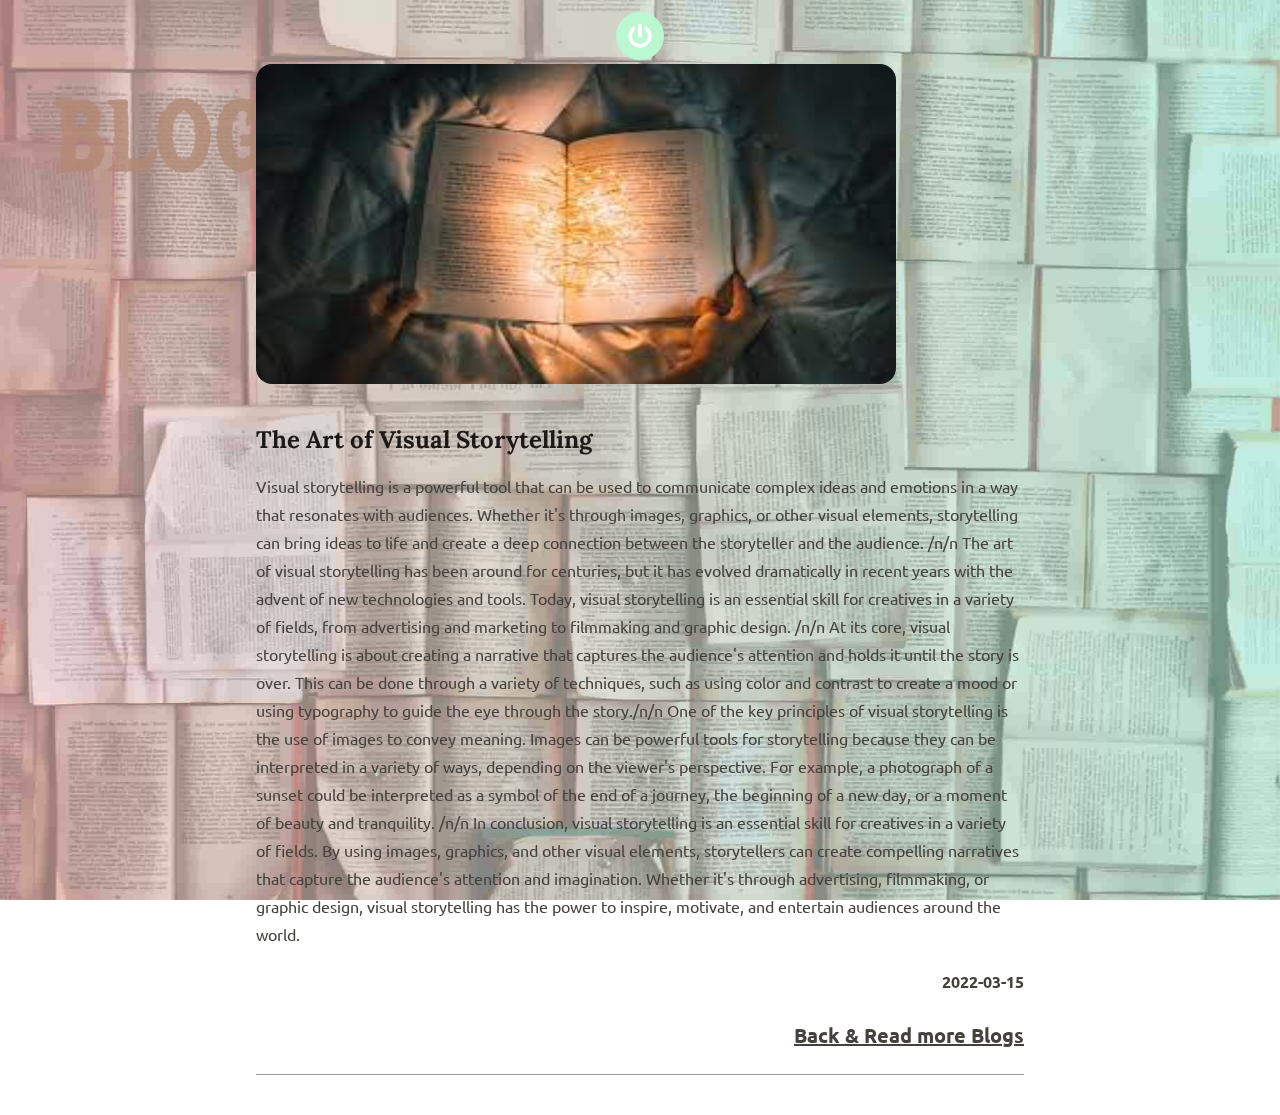
<file: blogs/the-art-of-visual-storytelling/index.html>
<!DOCTYPE html><html lang="en"><head><meta charSet="utf-8"/><meta name="description" content="Generated by create next app"/><meta name="viewport" content="width=device-width, initial-scale=1"/><link rel="apple-touch-icon" sizes="180x180" href="/S.png"/><link rel="icon" type="image/png" sizes="32x32" href="/S.png"/><title>Sohrab Khan || <!-- -->The Art of Visual Storytelling</title><meta name="next-head-count" content="6"/><link rel="preload" href="/_next/static/css/605f050c6dea8efb.css" as="style"/><link rel="stylesheet" href="/_next/static/css/605f050c6dea8efb.css" data-n-g=""/><noscript data-n-css=""></noscript><script defer="" nomodule="" src="/_next/static/chunks/polyfills-c67a75d1b6f99dc8.js"></script><script src="/_next/static/chunks/webpack-8fa1640cc84ba8fe.js" defer=""></script><script src="/_next/static/chunks/framework-2c79e2a64abdb08b.js" defer=""></script><script src="/_next/static/chunks/main-0b8ff39cd3e090f5.js" defer=""></script><script src="/_next/static/chunks/pages/_app-7c3c85a41546a19c.js" defer=""></script><script src="/_next/static/chunks/664-e2359597ac708d8d.js" defer=""></script><script src="/_next/static/chunks/454-3283dd25341a795c.js" defer=""></script><script src="/_next/static/chunks/pages/blogs/%5Bslug%5D-1ad94df048303035.js" defer=""></script><script src="/_next/static/2ipWLhwr-tsS3MZa3FQ3K/_buildManifest.js" defer=""></script><script src="/_next/static/2ipWLhwr-tsS3MZa3FQ3K/_ssgManifest.js" defer=""></script></head><body class="overflow-x-hidden selection:!bg-pink-200"><div id="__next"><a href="/"><div class="fixed top-3 left-1/2 z-50 translate-y-[0%] -translate-x-1/2 cursor-pointer rounded-full bg-green-200 p-3 font-semibold transition-colors duration-300 hover:bg-green-400"><img src="/assets/svg/power-off-solid.svg" alt="" class="h-6 w-6"/></div></a><div class="relative inset-0 h-screen w-screen"><h2 class="fixed top-[10%] left-14 -z-40 text-8xl font-black uppercase text-yellow-900/80 drop-shadow-2xl font-Mania tracking-wider">Blogs</h2><div class="fixed inset-0 -z-30 h-full w-full bg-gradient-to-r from-rose-200/50 to-teal-200/50 bg-fixed"></div><div class="fixed inset-0 -z-50 h-full w-full bg-blog bg-cover bg-fixed bg-center bg-no-repeat"></div><div class="flex flex-col items-center px-5 py-8 mx-auto max-w-7xl sm:px-6 lg:px-8"><div class="flex flex-col w-full max-w-3xl mx-auto prose prose-headings:mt-2 prose-headings:mb-4 prose-stone text-left "><div class="w-full mx-auto"><img class="bottom-2 inline-block h-60 w-[30rem] rounded-2xl md:h-80 md:w-[40rem]" src="[data-uri]" alt="The Art of Visual Storytelling"/><h2>The Art of Visual Storytelling</h2><p>Visual storytelling is a powerful tool that can be used to communicate complex ideas and emotions in a way that resonates with audiences. Whether it&#x27;s through images, graphics, or other visual elements, storytelling can bring ideas to life and create a deep connection between the storyteller and the audience. /n/n The art of visual storytelling has been around for centuries, but it has evolved dramatically in recent years with the advent of new technologies and tools. Today, visual storytelling is an essential skill for creatives in a variety of fields, from advertising and marketing to filmmaking and graphic design. /n/n At its core, visual storytelling is about creating a narrative that captures the audience&#x27;s attention and holds it until the story is over. This can be done through a variety of techniques, such as using color and contrast to create a mood or using typography to guide the eye through the story./n/n One of the key principles of visual storytelling is the use of images to convey meaning. Images can be powerful tools for storytelling because they can be interpreted in a variety of ways, depending on the viewer&#x27;s perspective. For example, a photograph of a sunset could be interpreted as a symbol of the end of a journey, the beginning of a new day, or a moment of beauty and tranquility. /n/n In conclusion, visual storytelling is an essential skill for creatives in a variety of fields. By using images, graphics, and other visual elements, storytellers can create compelling narratives that capture the audience&#x27;s attention and imagination. Whether it&#x27;s through advertising, filmmaking, or graphic design, visual storytelling has the power to inspire, motivate, and entertain audiences around the world.</p><p class="text-end font-bold">2022-03-15</p><p class="mb- cursor-pointer self-end text-xl font-bold text-end underline">Back &amp; Read more Blogs</p><div class="my-2 h-[1px] w-full bg-black/40 "></div></div></div></div></div></div><script id="__NEXT_DATA__" type="application/json">{"props":{"pageProps":{"blog":{"title":"The Art of Visual Storytelling","slug":"the-art-of-visual-storytelling","description":"Visual storytelling is a powerful tool that can be used to communicate complex ideas and emotions in a way that resonates with audiences. Whether it's through images, graphics, or other visual elements, storytelling can bring ideas to life and create a deep connection between the storyteller and the audience. /n/n The art of visual storytelling has been around for centuries, but it has evolved dramatically in recent years with the advent of new technologies and tools. Today, visual storytelling is an essential skill for creatives in a variety of fields, from advertising and marketing to filmmaking and graphic design. /n/n At its core, visual storytelling is about creating a narrative that captures the audience's attention and holds it until the story is over. This can be done through a variety of techniques, such as using color and contrast to create a mood or using typography to guide the eye through the story./n/n One of the key principles of visual storytelling is the use of images to convey meaning. Images can be powerful tools for storytelling because they can be interpreted in a variety of ways, depending on the viewer's perspective. For example, a photograph of a sunset could be interpreted as a symbol of the end of a journey, the beginning of a new day, or a moment of beauty and tranquility. /n/n In conclusion, visual storytelling is an essential skill for creatives in a variety of fields. By using images, graphics, and other visual elements, storytellers can create compelling narratives that capture the audience's attention and imagination. Whether it's through advertising, filmmaking, or graphic design, visual storytelling has the power to inspire, motivate, and entertain audiences around the world.","img":"[data-uri]","tags":["visual storytelling","design","creativity"],"date":"2022-03-15"}},"__N_SSG":true},"page":"/blogs/[slug]","query":{"slug":"the-art-of-visual-storytelling"},"buildId":"2ipWLhwr-tsS3MZa3FQ3K","isFallback":false,"gsp":true,"scriptLoader":[]}</script></body></html>
</file>
<file: _next/static/css/605f050c6dea8efb.css>
@import url("https://fonts.googleapis.com/css2?family=Lora:wght@600&display=swap");@import url("https://fonts.googleapis.com/css2?family=Ubuntu&display=swap");@import url("https://fonts.googleapis.com/css2?family=Metal+Mania&display=swap");
/*
! tailwindcss v3.2.6 | MIT License | https://tailwindcss.com
*/*,:after,:before{box-sizing:border-box;border:0 solid #e5e7eb}:after,:before{--tw-content:""}html{line-height:1.5;-webkit-text-size-adjust:100%;-moz-tab-size:4;-o-tab-size:4;tab-size:4;font-family:ui-sans-serif,system-ui,-apple-system,BlinkMacSystemFont,Segoe UI,Roboto,Helvetica Neue,Arial,Noto Sans,sans-serif,Apple Color Emoji,Segoe UI Emoji,Segoe UI Symbol,Noto Color Emoji;font-feature-settings:normal}body{margin:0;line-height:inherit}hr{height:0;color:inherit;border-top-width:1px}abbr:where([title]){-webkit-text-decoration:underline dotted;text-decoration:underline dotted}h1,h2,h3,h4,h5,h6{font-size:inherit;font-weight:inherit}a{color:inherit;text-decoration:inherit}b,strong{font-weight:bolder}code,kbd,pre,samp{font-family:ui-monospace,SFMono-Regular,Menlo,Monaco,Consolas,Liberation Mono,Courier New,monospace;font-size:1em}small{font-size:80%}sub,sup{font-size:75%;line-height:0;position:relative;vertical-align:baseline}sub{bottom:-.25em}sup{top:-.5em}table{text-indent:0;border-color:inherit;border-collapse:collapse}button,input,optgroup,select,textarea{font-family:inherit;font-size:100%;font-weight:inherit;line-height:inherit;color:inherit;margin:0;padding:0}button,select{text-transform:none}[type=button],[type=reset],[type=submit],button{-webkit-appearance:button;background-color:transparent;background-image:none}:-moz-focusring{outline:auto}:-moz-ui-invalid{box-shadow:none}progress{vertical-align:baseline}::-webkit-inner-spin-button,::-webkit-outer-spin-button{height:auto}[type=search]{-webkit-appearance:textfield;outline-offset:-2px}::-webkit-search-decoration{-webkit-appearance:none}::-webkit-file-upload-button{-webkit-appearance:button;font:inherit}summary{display:list-item}blockquote,dd,dl,figure,h1,h2,h3,h4,h5,h6,hr,p,pre{margin:0}fieldset{margin:0}fieldset,legend{padding:0}menu,ol,ul{list-style:none;margin:0;padding:0}textarea{resize:vertical}input::-moz-placeholder,textarea::-moz-placeholder{opacity:1;color:#9ca3af}input::placeholder,textarea::placeholder{opacity:1;color:#9ca3af}[role=button],button{cursor:pointer}:disabled{cursor:default}audio,canvas,embed,iframe,img,object,svg,video{display:block;vertical-align:middle}img,video{max-width:100%;height:auto}[hidden]{display:none}h1,h2,h3{font-family:Lora,serif}p{font-family:Ubuntu,sans-serif}a{font-family:Metal Mania,cursive;letter-spacing:.1rem}*,:after,:before{--tw-border-spacing-x:0;--tw-border-spacing-y:0;--tw-translate-x:0;--tw-translate-y:0;--tw-rotate:0;--tw-skew-x:0;--tw-skew-y:0;--tw-scale-x:1;--tw-scale-y:1;--tw-pan-x: ;--tw-pan-y: ;--tw-pinch-zoom: ;--tw-scroll-snap-strictness:proximity;--tw-ordinal: ;--tw-slashed-zero: ;--tw-numeric-figure: ;--tw-numeric-spacing: ;--tw-numeric-fraction: ;--tw-ring-inset: ;--tw-ring-offset-width:0px;--tw-ring-offset-color:#fff;--tw-ring-color:rgba(59,130,246,.5);--tw-ring-offset-shadow:0 0 #0000;--tw-ring-shadow:0 0 #0000;--tw-shadow:0 0 #0000;--tw-shadow-colored:0 0 #0000;--tw-blur: ;--tw-brightness: ;--tw-contrast: ;--tw-grayscale: ;--tw-hue-rotate: ;--tw-invert: ;--tw-saturate: ;--tw-sepia: ;--tw-drop-shadow: ;--tw-backdrop-blur: ;--tw-backdrop-brightness: ;--tw-backdrop-contrast: ;--tw-backdrop-grayscale: ;--tw-backdrop-hue-rotate: ;--tw-backdrop-invert: ;--tw-backdrop-opacity: ;--tw-backdrop-saturate: ;--tw-backdrop-sepia: }::backdrop{--tw-border-spacing-x:0;--tw-border-spacing-y:0;--tw-translate-x:0;--tw-translate-y:0;--tw-rotate:0;--tw-skew-x:0;--tw-skew-y:0;--tw-scale-x:1;--tw-scale-y:1;--tw-pan-x: ;--tw-pan-y: ;--tw-pinch-zoom: ;--tw-scroll-snap-strictness:proximity;--tw-ordinal: ;--tw-slashed-zero: ;--tw-numeric-figure: ;--tw-numeric-spacing: ;--tw-numeric-fraction: ;--tw-ring-inset: ;--tw-ring-offset-width:0px;--tw-ring-offset-color:#fff;--tw-ring-color:rgba(59,130,246,.5);--tw-ring-offset-shadow:0 0 #0000;--tw-ring-shadow:0 0 #0000;--tw-shadow:0 0 #0000;--tw-shadow-colored:0 0 #0000;--tw-blur: ;--tw-brightness: ;--tw-contrast: ;--tw-grayscale: ;--tw-hue-rotate: ;--tw-invert: ;--tw-saturate: ;--tw-sepia: ;--tw-drop-shadow: ;--tw-backdrop-blur: ;--tw-backdrop-brightness: ;--tw-backdrop-contrast: ;--tw-backdrop-grayscale: ;--tw-backdrop-hue-rotate: ;--tw-backdrop-invert: ;--tw-backdrop-opacity: ;--tw-backdrop-saturate: ;--tw-backdrop-sepia: }.container{width:100%}@media (min-width:640px){.container{max-width:640px}}@media (min-width:768px){.container{max-width:768px}}@media (min-width:968px){.container{max-width:968px}}@media (min-width:1024px){.container{max-width:1024px}}@media (min-width:1280px){.container{max-width:1280px}}@media (min-width:1536px){.container{max-width:1536px}}.prose{color:var(--tw-prose-body);max-width:65ch}.prose :where(p):not(:where([class~=not-prose] *)){margin-top:1.25em;margin-bottom:1.25em}.prose :where([class~=lead]):not(:where([class~=not-prose] *)){color:var(--tw-prose-lead);font-size:1.25em;line-height:1.6;margin-top:1.2em;margin-bottom:1.2em}.prose :where(a):not(:where([class~=not-prose] *)){color:var(--tw-prose-links);text-decoration:underline;font-weight:500}.prose :where(strong):not(:where([class~=not-prose] *)){color:var(--tw-prose-bold);font-weight:600}.prose :where(a strong):not(:where([class~=not-prose] *)){color:inherit}.prose :where(blockquote strong):not(:where([class~=not-prose] *)){color:inherit}.prose :where(thead th strong):not(:where([class~=not-prose] *)){color:inherit}.prose :where(ol):not(:where([class~=not-prose] *)){list-style-type:decimal;margin-top:1.25em;margin-bottom:1.25em;padding-left:1.625em}.prose :where(ol[type=A]):not(:where([class~=not-prose] *)){list-style-type:upper-alpha}.prose :where(ol[type=a]):not(:where([class~=not-prose] *)){list-style-type:lower-alpha}.prose :where(ol[type=A s]):not(:where([class~=not-prose] *)){list-style-type:upper-alpha}.prose :where(ol[type=a s]):not(:where([class~=not-prose] *)){list-style-type:lower-alpha}.prose :where(ol[type=I]):not(:where([class~=not-prose] *)){list-style-type:upper-roman}.prose :where(ol[type=i]):not(:where([class~=not-prose] *)){list-style-type:lower-roman}.prose :where(ol[type=I s]):not(:where([class~=not-prose] *)){list-style-type:upper-roman}.prose :where(ol[type=i s]):not(:where([class~=not-prose] *)){list-style-type:lower-roman}.prose :where(ol[type="1"]):not(:where([class~=not-prose] *)){list-style-type:decimal}.prose :where(ul):not(:where([class~=not-prose] *)){list-style-type:disc;margin-top:1.25em;margin-bottom:1.25em;padding-left:1.625em}.prose :where(ol>li):not(:where([class~=not-prose] *))::marker{font-weight:400;color:var(--tw-prose-counters)}.prose :where(ul>li):not(:where([class~=not-prose] *))::marker{color:var(--tw-prose-bullets)}.prose :where(hr):not(:where([class~=not-prose] *)){border-color:var(--tw-prose-hr);border-top-width:1px;margin-top:3em;margin-bottom:3em}.prose :where(blockquote):not(:where([class~=not-prose] *)){font-weight:500;font-style:italic;color:var(--tw-prose-quotes);border-left-width:.25rem;border-left-color:var(--tw-prose-quote-borders);quotes:"\201C""\201D""\2018""\2019";margin-top:1.6em;margin-bottom:1.6em;padding-left:1em}.prose :where(blockquote p:first-of-type):not(:where([class~=not-prose] *)):before{content:open-quote}.prose :where(blockquote p:last-of-type):not(:where([class~=not-prose] *)):after{content:close-quote}.prose :where(h1):not(:where([class~=not-prose] *)){color:var(--tw-prose-headings);font-weight:800;font-size:2.25em;margin-top:0;margin-bottom:.8888889em;line-height:1.1111111}.prose :where(h1 strong):not(:where([class~=not-prose] *)){font-weight:900;color:inherit}.prose :where(h2):not(:where([class~=not-prose] *)){color:var(--tw-prose-headings);font-weight:700;font-size:1.5em;margin-top:2em;margin-bottom:1em;line-height:1.3333333}.prose :where(h2 strong):not(:where([class~=not-prose] *)){font-weight:800;color:inherit}.prose :where(h3):not(:where([class~=not-prose] *)){color:var(--tw-prose-headings);font-weight:600;font-size:1.25em;margin-top:1.6em;margin-bottom:.6em;line-height:1.6}.prose :where(h3 strong):not(:where([class~=not-prose] *)){font-weight:700;color:inherit}.prose :where(h4):not(:where([class~=not-prose] *)){color:var(--tw-prose-headings);font-weight:600;margin-top:1.5em;margin-bottom:.5em;line-height:1.5}.prose :where(h4 strong):not(:where([class~=not-prose] *)){font-weight:700;color:inherit}.prose :where(img):not(:where([class~=not-prose] *)){margin-top:2em;margin-bottom:2em}.prose :where(figure>*):not(:where([class~=not-prose] *)){margin-top:0;margin-bottom:0}.prose :where(figcaption):not(:where([class~=not-prose] *)){color:var(--tw-prose-captions);font-size:.875em;line-height:1.4285714;margin-top:.8571429em}.prose :where(code):not(:where([class~=not-prose] *)){color:var(--tw-prose-code);font-weight:600;font-size:.875em}.prose :where(code):not(:where([class~=not-prose] *)):before{content:"`"}.prose :where(code):not(:where([class~=not-prose] *)):after{content:"`"}.prose :where(a code):not(:where([class~=not-prose] *)){color:inherit}.prose :where(h1 code):not(:where([class~=not-prose] *)){color:inherit}.prose :where(h2 code):not(:where([class~=not-prose] *)){color:inherit;font-size:.875em}.prose :where(h3 code):not(:where([class~=not-prose] *)){color:inherit;font-size:.9em}.prose :where(h4 code):not(:where([class~=not-prose] *)){color:inherit}.prose :where(blockquote code):not(:where([class~=not-prose] *)){color:inherit}.prose :where(thead th code):not(:where([class~=not-prose] *)){color:inherit}.prose :where(pre):not(:where([class~=not-prose] *)){color:var(--tw-prose-pre-code);background-color:var(--tw-prose-pre-bg);overflow-x:auto;font-weight:400;font-size:.875em;line-height:1.7142857;margin-top:1.7142857em;margin-bottom:1.7142857em;border-radius:.375rem;padding:.8571429em 1.1428571em}.prose :where(pre code):not(:where([class~=not-prose] *)){background-color:transparent;border-width:0;border-radius:0;padding:0;font-weight:inherit;color:inherit;font-size:inherit;font-family:inherit;line-height:inherit}.prose :where(pre code):not(:where([class~=not-prose] *)):before{content:none}.prose :where(pre code):not(:where([class~=not-prose] *)):after{content:none}.prose :where(table):not(:where([class~=not-prose] *)){width:100%;table-layout:auto;text-align:left;margin-top:2em;margin-bottom:2em;font-size:.875em;line-height:1.7142857}.prose :where(thead):not(:where([class~=not-prose] *)){border-bottom-width:1px;border-bottom-color:var(--tw-prose-th-borders)}.prose :where(thead th):not(:where([class~=not-prose] *)){color:var(--tw-prose-headings);font-weight:600;vertical-align:bottom;padding-right:.5714286em;padding-bottom:.5714286em;padding-left:.5714286em}.prose :where(tbody tr):not(:where([class~=not-prose] *)){border-bottom-width:1px;border-bottom-color:var(--tw-prose-td-borders)}.prose :where(tbody tr:last-child):not(:where([class~=not-prose] *)){border-bottom-width:0}.prose :where(tbody td):not(:where([class~=not-prose] *)){vertical-align:baseline}.prose :where(tfoot):not(:where([class~=not-prose] *)){border-top-width:1px;border-top-color:var(--tw-prose-th-borders)}.prose :where(tfoot td):not(:where([class~=not-prose] *)){vertical-align:top}.prose{--tw-prose-body:#374151;--tw-prose-headings:#111827;--tw-prose-lead:#4b5563;--tw-prose-links:#111827;--tw-prose-bold:#111827;--tw-prose-counters:#6b7280;--tw-prose-bullets:#d1d5db;--tw-prose-hr:#e5e7eb;--tw-prose-quotes:#111827;--tw-prose-quote-borders:#e5e7eb;--tw-prose-captions:#6b7280;--tw-prose-code:#111827;--tw-prose-pre-code:#e5e7eb;--tw-prose-pre-bg:#1f2937;--tw-prose-th-borders:#d1d5db;--tw-prose-td-borders:#e5e7eb;--tw-prose-invert-body:#d1d5db;--tw-prose-invert-headings:#fff;--tw-prose-invert-lead:#9ca3af;--tw-prose-invert-links:#fff;--tw-prose-invert-bold:#fff;--tw-prose-invert-counters:#9ca3af;--tw-prose-invert-bullets:#4b5563;--tw-prose-invert-hr:#374151;--tw-prose-invert-quotes:#f3f4f6;--tw-prose-invert-quote-borders:#374151;--tw-prose-invert-captions:#9ca3af;--tw-prose-invert-code:#fff;--tw-prose-invert-pre-code:#d1d5db;--tw-prose-invert-pre-bg:rgba(0,0,0,.5);--tw-prose-invert-th-borders:#4b5563;--tw-prose-invert-td-borders:#374151;font-size:1rem;line-height:1.75}.prose :where(video):not(:where([class~=not-prose] *)){margin-top:2em;margin-bottom:2em}.prose :where(figure):not(:where([class~=not-prose] *)){margin-top:2em;margin-bottom:2em}.prose :where(li):not(:where([class~=not-prose] *)){margin-top:.5em;margin-bottom:.5em}.prose :where(ol>li):not(:where([class~=not-prose] *)){padding-left:.375em}.prose :where(ul>li):not(:where([class~=not-prose] *)){padding-left:.375em}.prose :where(.prose>ul>li p):not(:where([class~=not-prose] *)){margin-top:.75em;margin-bottom:.75em}.prose :where(.prose>ul>li>:first-child):not(:where([class~=not-prose] *)){margin-top:1.25em}.prose :where(.prose>ul>li>:last-child):not(:where([class~=not-prose] *)){margin-bottom:1.25em}.prose :where(.prose>ol>li>:first-child):not(:where([class~=not-prose] *)){margin-top:1.25em}.prose :where(.prose>ol>li>:last-child):not(:where([class~=not-prose] *)){margin-bottom:1.25em}.prose :where(ul ul,ul ol,ol ul,ol ol):not(:where([class~=not-prose] *)){margin-top:.75em;margin-bottom:.75em}.prose :where(hr+*):not(:where([class~=not-prose] *)){margin-top:0}.prose :where(h2+*):not(:where([class~=not-prose] *)){margin-top:0}.prose :where(h3+*):not(:where([class~=not-prose] *)){margin-top:0}.prose :where(h4+*):not(:where([class~=not-prose] *)){margin-top:0}.prose :where(thead th:first-child):not(:where([class~=not-prose] *)){padding-left:0}.prose :where(thead th:last-child):not(:where([class~=not-prose] *)){padding-right:0}.prose :where(tbody td,tfoot td):not(:where([class~=not-prose] *)){padding:.5714286em}.prose :where(tbody td:first-child,tfoot td:first-child):not(:where([class~=not-prose] *)){padding-left:0}.prose :where(tbody td:last-child,tfoot td:last-child):not(:where([class~=not-prose] *)){padding-right:0}.prose :where(.prose>:first-child):not(:where([class~=not-prose] *)){margin-top:0}.prose :where(.prose>:last-child):not(:where([class~=not-prose] *)){margin-bottom:0}.prose-stone{--tw-prose-body:#44403c;--tw-prose-headings:#1c1917;--tw-prose-lead:#57534e;--tw-prose-links:#1c1917;--tw-prose-bold:#1c1917;--tw-prose-counters:#78716c;--tw-prose-bullets:#d6d3d1;--tw-prose-hr:#e7e5e4;--tw-prose-quotes:#1c1917;--tw-prose-quote-borders:#e7e5e4;--tw-prose-captions:#78716c;--tw-prose-code:#1c1917;--tw-prose-pre-code:#e7e5e4;--tw-prose-pre-bg:#292524;--tw-prose-th-borders:#d6d3d1;--tw-prose-td-borders:#e7e5e4;--tw-prose-invert-body:#d6d3d1;--tw-prose-invert-headings:#fff;--tw-prose-invert-lead:#a8a29e;--tw-prose-invert-links:#fff;--tw-prose-invert-bold:#fff;--tw-prose-invert-counters:#a8a29e;--tw-prose-invert-bullets:#57534e;--tw-prose-invert-hr:#44403c;--tw-prose-invert-quotes:#f5f5f4;--tw-prose-invert-quote-borders:#44403c;--tw-prose-invert-captions:#a8a29e;--tw-prose-invert-code:#fff;--tw-prose-invert-pre-code:#d6d3d1;--tw-prose-invert-pre-bg:rgba(0,0,0,.5);--tw-prose-invert-th-borders:#57534e;--tw-prose-invert-td-borders:#44403c}.visible{visibility:visible}.fixed{position:fixed}.absolute{position:absolute}.relative{position:relative}.inset-0{top:0;right:0;bottom:0;left:0}.-right-1{right:-.25rem}.bottom-0{bottom:0}.bottom-1{bottom:.25rem}.bottom-2{bottom:.5rem}.bottom-4{bottom:1rem}.bottom-8{bottom:2rem}.left-0{left:0}.left-1\/2{left:50%}.left-1\/4{left:25%}.left-14{left:3.5rem}.left-2{left:.5rem}.left-24{left:6rem}.left-3{left:.75rem}.left-\[10\%\]{left:10%}.left-\[90\%\]{left:90%}.right-1\/2{right:50%}.right-1\/4{right:25%}.right-10{right:2.5rem}.right-4{right:1rem}.top-0{top:0}.top-1{top:.25rem}.top-1\/2{top:50%}.top-1\/4{top:25%}.top-3{top:.75rem}.top-32{top:8rem}.top-6{top:1.5rem}.top-\[10\%\]{top:10%}.top-\[15\%\]{top:15%}.top-\[95\%\]{top:95%}.-z-30{z-index:-30}.-z-40{z-index:-40}.-z-50{z-index:-50}.-z-\[200\]{z-index:-200}.-z-\[99999\]{z-index:-99999}.z-10{z-index:10}.z-50{z-index:50}.mx-auto{margin-left:auto;margin-right:auto}.my-2{margin-top:.5rem;margin-bottom:.5rem}.my-3{margin-top:.75rem;margin-bottom:.75rem}.my-auto{margin-top:auto;margin-bottom:auto}.mb-1{margin-bottom:.25rem}.ml-0{margin-left:0}.ml-10{margin-left:2.5rem}.ml-2{margin-left:.5rem}.ml-3{margin-left:.75rem}.ml-auto{margin-left:auto}.mt-0{margin-top:0}.mt-0\.5{margin-top:.125rem}.mt-1{margin-top:.25rem}.mt-2{margin-top:.5rem}.mt-3{margin-top:.75rem}.mt-4{margin-top:1rem}.mt-40{margin-top:10rem}.mt-5{margin-top:1.25rem}.mt-6{margin-top:1.5rem}.inline-block{display:inline-block}.flex{display:flex}.grid{display:grid}.hidden{display:none}.h-16{height:4rem}.h-24{height:6rem}.h-32{height:8rem}.h-36{height:9rem}.h-44{height:11rem}.h-5{height:1.25rem}.h-6{height:1.5rem}.h-60{height:15rem}.h-\[0\%\]{height:0%}.h-\[1px\]{height:1px}.h-\[40vh\]{height:40vh}.h-auto{height:auto}.h-full{height:100%}.h-screen{height:100vh}.min-h-screen{min-height:100vh}.w-0{width:0}.w-0\.5{width:.125rem}.w-1\/2{width:50%}.w-12{width:3rem}.w-16{width:4rem}.w-24{width:6rem}.w-32{width:8rem}.w-36{width:9rem}.w-5{width:1.25rem}.w-6{width:1.5rem}.w-96{width:24rem}.w-\[0\%\]{width:0}.w-\[30rem\]{width:30rem}.w-\[80vw\]{width:80vw}.w-fit{width:-moz-fit-content;width:fit-content}.w-full{width:100%}.w-screen{width:100vw}.max-w-2xl{max-width:42rem}.max-w-3xl{max-width:48rem}.max-w-7xl{max-width:80rem}.max-w-\[65\%\]{max-width:65%}.max-w-\[80\%\]{max-width:80%}.max-w-screen-lg{max-width:1024px}.max-w-sm{max-width:24rem}.shrink-0{flex-shrink:0}.-translate-x-1\/2{--tw-translate-x:-50%}.-translate-x-1\/2,.-translate-y-1\/2{transform:translate(var(--tw-translate-x),var(--tw-translate-y)) rotate(var(--tw-rotate)) skewX(var(--tw-skew-x)) skewY(var(--tw-skew-y)) scaleX(var(--tw-scale-x)) scaleY(var(--tw-scale-y))}.-translate-y-1\/2{--tw-translate-y:-50%}.translate-x-1\/2{--tw-translate-x:50%}.translate-x-1\/2,.translate-y-0{transform:translate(var(--tw-translate-x),var(--tw-translate-y)) rotate(var(--tw-rotate)) skewX(var(--tw-skew-x)) skewY(var(--tw-skew-y)) scaleX(var(--tw-scale-x)) scaleY(var(--tw-scale-y))}.translate-y-0{--tw-translate-y:0px}.translate-y-1\/2{--tw-translate-y:50%}.translate-y-1\/2,.translate-y-\[0\%\]{transform:translate(var(--tw-translate-x),var(--tw-translate-y)) rotate(var(--tw-rotate)) skewX(var(--tw-skew-x)) skewY(var(--tw-skew-y)) scaleX(var(--tw-scale-x)) scaleY(var(--tw-scale-y))}.translate-y-\[0\%\]{--tw-translate-y:0%}.rotate-90{--tw-rotate:90deg;transform:translate(var(--tw-translate-x),var(--tw-translate-y)) rotate(var(--tw-rotate)) skewX(var(--tw-skew-x)) skewY(var(--tw-skew-y)) scaleX(var(--tw-scale-x)) scaleY(var(--tw-scale-y))}@keyframes bounce{0%,to{transform:translateY(-25%);animation-timing-function:cubic-bezier(.8,0,1,1)}50%{transform:none;animation-timing-function:cubic-bezier(0,0,.2,1)}}.animate-bounce{animation:bounce 1s infinite}@keyframes pulse{50%{opacity:.5}}.animate-pulse{animation:pulse 2s cubic-bezier(.4,0,.6,1) infinite}@keyframes spin{to{transform:rotate(1turn)}}.animate-spin-slow{animation:spin 1.3s linear infinite}.cursor-pointer{cursor:pointer}.resize{resize:both}.list-disc{list-style-type:disc}.grid-cols-1{grid-template-columns:repeat(1,minmax(0,1fr))}.flex-col{flex-direction:column}.flex-wrap{flex-wrap:wrap}.place-content-center{place-content:center}.items-center{align-items:center}.justify-center{justify-content:center}.gap-2{gap:.5rem}.gap-3{gap:.75rem}.gap-6{gap:1.5rem}.gap-x-8{-moz-column-gap:2rem;column-gap:2rem}.gap-y-2{row-gap:.5rem}.space-x-2>:not([hidden])~:not([hidden]){--tw-space-x-reverse:0;margin-right:calc(.5rem * var(--tw-space-x-reverse));margin-left:calc(.5rem * calc(1 - var(--tw-space-x-reverse)))}.space-y-3>:not([hidden])~:not([hidden]){--tw-space-y-reverse:0;margin-top:calc(.75rem * calc(1 - var(--tw-space-y-reverse)));margin-bottom:calc(.75rem * var(--tw-space-y-reverse))}.self-end{align-self:flex-end}.self-center{align-self:center}.overflow-hidden{overflow:hidden}.overflow-x-hidden{overflow-x:hidden}.rounded{border-radius:.25rem}.rounded-2xl{border-radius:1rem}.rounded-full{border-radius:9999px}.rounded-md{border-radius:.375rem}.border{border-width:1px}.border-2{border-width:2px}.border-l-0{border-left-width:0}.border-r-0{border-right-width:0}.border-black{--tw-border-opacity:1;border-color:rgb(0 0 0/var(--tw-border-opacity))}.border-white{--tw-border-opacity:1;border-color:rgb(255 255 255/var(--tw-border-opacity))}.bg-black{--tw-bg-opacity:1;background-color:rgb(0 0 0/var(--tw-bg-opacity))}.bg-black\/40{background-color:rgba(0,0,0,.4)}.bg-fuchsia-400{--tw-bg-opacity:1;background-color:rgb(232 121 249/var(--tw-bg-opacity))}.bg-gray-500{--tw-bg-opacity:1;background-color:rgb(107 114 128/var(--tw-bg-opacity))}.bg-green-200{--tw-bg-opacity:1;background-color:rgb(187 247 208/var(--tw-bg-opacity))}.bg-lime-400{--tw-bg-opacity:1;background-color:rgb(163 230 53/var(--tw-bg-opacity))}.bg-sky-400{--tw-bg-opacity:1;background-color:rgb(56 189 248/var(--tw-bg-opacity))}.bg-slate-800{--tw-bg-opacity:1;background-color:rgb(30 41 59/var(--tw-bg-opacity))}.bg-slate-900{--tw-bg-opacity:1;background-color:rgb(15 23 42/var(--tw-bg-opacity))}.bg-teal-600{--tw-bg-opacity:1;background-color:rgb(13 148 136/var(--tw-bg-opacity))}.bg-white{--tw-bg-opacity:1;background-color:rgb(255 255 255/var(--tw-bg-opacity))}.bg-blog{background-image:url(/assets/Images/blogs.jpg)}.bg-gradient-to-r{background-image:linear-gradient(to right,var(--tw-gradient-stops))}.from-rose-200\/50{--tw-gradient-from:rgba(254,205,211,.5);--tw-gradient-to:rgba(254,205,211,0);--tw-gradient-stops:var(--tw-gradient-from),var(--tw-gradient-to)}.to-teal-200\/50{--tw-gradient-to:rgba(153,246,228,.5)}.bg-contain{background-size:contain}.bg-cover{background-size:cover}.bg-fixed{background-attachment:fixed}.bg-center{background-position:50%}.bg-no-repeat{background-repeat:no-repeat}.stroke-black{stroke:#000}.p-3{padding:.75rem}.p-4{padding:1rem}.p-5{padding:1.25rem}.p-7{padding:1.75rem}.px-2{padding-left:.5rem;padding-right:.5rem}.px-3{padding-left:.75rem;padding-right:.75rem}.px-4{padding-left:1rem;padding-right:1rem}.px-5{padding-left:1.25rem;padding-right:1.25rem}.py-1{padding-top:.25rem;padding-bottom:.25rem}.py-3{padding-top:.75rem;padding-bottom:.75rem}.py-8{padding-top:2rem;padding-bottom:2rem}.pl-5{padding-left:1.25rem}.text-left{text-align:left}.text-center{text-align:center}.text-start{text-align:start}.text-end{text-align:end}.align-middle{vertical-align:middle}.font-Mania{font-family:Metal Mania,cursive}.text-2xl{font-size:1.5rem;line-height:2rem}.text-3xl{font-size:1.875rem;line-height:2.25rem}.text-4xl{font-size:2.25rem;line-height:2.5rem}.text-8xl{font-size:6rem;line-height:1}.text-9xl{font-size:8rem;line-height:1}.text-base{font-size:1rem;line-height:1.5rem}.text-sm{font-size:.875rem;line-height:1.25rem}.text-xl{font-size:1.25rem;line-height:1.75rem}.text-xs{font-size:.75rem;line-height:1rem}.font-black{font-weight:900}.font-bold{font-weight:700}.font-medium{font-weight:500}.font-semibold{font-weight:600}.uppercase{text-transform:uppercase}.italic{font-style:italic}.tracking-tight{letter-spacing:-.025em}.tracking-wide{letter-spacing:.025em}.tracking-wider{letter-spacing:.05em}.text-black{--tw-text-opacity:1;color:rgb(0 0 0/var(--tw-text-opacity))}.text-black\/50{color:rgba(0,0,0,.5)}.text-fuchsia-900{--tw-text-opacity:1;color:rgb(112 26 117/var(--tw-text-opacity))}.text-gray-200{--tw-text-opacity:1;color:rgb(229 231 235/var(--tw-text-opacity))}.text-gray-400{--tw-text-opacity:1;color:rgb(156 163 175/var(--tw-text-opacity))}.text-gray-500{--tw-text-opacity:1;color:rgb(107 114 128/var(--tw-text-opacity))}.text-gray-600{--tw-text-opacity:1;color:rgb(75 85 99/var(--tw-text-opacity))}.text-gray-800{--tw-text-opacity:1;color:rgb(31 41 55/var(--tw-text-opacity))}.text-gray-900{--tw-text-opacity:1;color:rgb(17 24 39/var(--tw-text-opacity))}.text-green-400{--tw-text-opacity:1;color:rgb(74 222 128/var(--tw-text-opacity))}.text-lime-900{--tw-text-opacity:1;color:rgb(54 83 20/var(--tw-text-opacity))}.text-red-400{--tw-text-opacity:1;color:rgb(248 113 113/var(--tw-text-opacity))}.text-sky-900{--tw-text-opacity:1;color:rgb(12 74 110/var(--tw-text-opacity))}.text-stone-300{--tw-text-opacity:1;color:rgb(214 211 209/var(--tw-text-opacity))}.text-white{--tw-text-opacity:1;color:rgb(255 255 255/var(--tw-text-opacity))}.text-yellow-900\/80{color:rgba(113,63,18,.8)}.underline{text-decoration-line:underline}.opacity-40{opacity:.4}.drop-shadow-2xl{--tw-drop-shadow:drop-shadow(0 25px 25px rgba(0,0,0,.15))}.drop-shadow-2xl,.drop-shadow-xl{filter:var(--tw-blur) var(--tw-brightness) var(--tw-contrast) var(--tw-grayscale) var(--tw-hue-rotate) var(--tw-invert) var(--tw-saturate) var(--tw-sepia) var(--tw-drop-shadow)}.drop-shadow-xl{--tw-drop-shadow:drop-shadow(0 20px 13px rgba(0,0,0,.03)) drop-shadow(0 8px 5px rgba(0,0,0,.08))}.transition{transition-property:color,background-color,border-color,outline-color,text-decoration-color,fill,stroke,opacity,box-shadow,transform,filter,-webkit-backdrop-filter;transition-property:color,background-color,border-color,outline-color,text-decoration-color,fill,stroke,opacity,box-shadow,transform,filter,backdrop-filter;transition-property:color,background-color,border-color,outline-color,text-decoration-color,fill,stroke,opacity,box-shadow,transform,filter,backdrop-filter,-webkit-backdrop-filter;transition-timing-function:cubic-bezier(.4,0,.2,1);transition-duration:.15s}.transition-all{transition-property:all;transition-timing-function:cubic-bezier(.4,0,.2,1);transition-duration:.15s}.transition-colors{transition-property:color,background-color,border-color,outline-color,text-decoration-color,fill,stroke;transition-timing-function:cubic-bezier(.4,0,.2,1);transition-duration:.15s}.duration-200{transition-duration:.2s}.duration-300{transition-duration:.3s}.duration-500{transition-duration:.5s}.ease-linear{transition-timing-function:linear}.custom-transition{transition:height .5s ease,width 1s ease .5s}.custom-gradient{background:linear-gradient(90deg,#000 50%,#fff) bottom,linear-gradient(90deg,#fff 50%,#000 0) top}.parent>:nth-child(odd){margin-left:auto}.parent>:nth-child(2n){margin-left:0}.l{left:cal(10rem + 15vw)}.invert-img{filter:invert(100%)}.selection\:\!bg-pink-200 ::-moz-selection{--tw-bg-opacity:1!important;background-color:rgb(251 207 232/var(--tw-bg-opacity))!important}.selection\:\!bg-pink-200 ::selection{--tw-bg-opacity:1!important;background-color:rgb(251 207 232/var(--tw-bg-opacity))!important}.selection\:bg-transparent ::-moz-selection{background-color:transparent}.selection\:bg-transparent ::selection{background-color:transparent}.selection\:\!bg-pink-200::-moz-selection{--tw-bg-opacity:1!important;background-color:rgb(251 207 232/var(--tw-bg-opacity))!important}.selection\:\!bg-pink-200::selection{--tw-bg-opacity:1!important;background-color:rgb(251 207 232/var(--tw-bg-opacity))!important}.selection\:bg-transparent::-moz-selection{background-color:transparent}.selection\:bg-transparent::selection{background-color:transparent}.hover\:-translate-y-1:hover{--tw-translate-y:-0.25rem}.hover\:-translate-y-1:hover,.hover\:translate-y-1:hover{transform:translate(var(--tw-translate-x),var(--tw-translate-y)) rotate(var(--tw-rotate)) skewX(var(--tw-skew-x)) skewY(var(--tw-skew-y)) scaleX(var(--tw-scale-x)) scaleY(var(--tw-scale-y))}.hover\:translate-y-1:hover{--tw-translate-y:0.25rem}.hover\:scale-150:hover{--tw-scale-x:1.5;--tw-scale-y:1.5;transform:translate(var(--tw-translate-x),var(--tw-translate-y)) rotate(var(--tw-rotate)) skewX(var(--tw-skew-x)) skewY(var(--tw-skew-y)) scaleX(var(--tw-scale-x)) scaleY(var(--tw-scale-y))}.hover\:bg-black:hover{--tw-bg-opacity:1;background-color:rgb(0 0 0/var(--tw-bg-opacity))}.hover\:bg-green-400:hover{--tw-bg-opacity:1;background-color:rgb(74 222 128/var(--tw-bg-opacity))}.hover\:bg-teal-700:hover{--tw-bg-opacity:1;background-color:rgb(15 118 110/var(--tw-bg-opacity))}.hover\:\!text-white:hover{--tw-text-opacity:1!important;color:rgb(255 255 255/var(--tw-text-opacity))!important}.hover\:text-cyan-400:hover{--tw-text-opacity:1;color:rgb(34 211 238/var(--tw-text-opacity))}.hover\:text-purple-400:hover{--tw-text-opacity:1;color:rgb(192 132 252/var(--tw-text-opacity))}.focus\:outline-none:focus{outline:2px solid transparent;outline-offset:2px}.focus\:ring:focus{--tw-ring-offset-shadow:var(--tw-ring-inset) 0 0 0 var(--tw-ring-offset-width) var(--tw-ring-offset-color);--tw-ring-shadow:var(--tw-ring-inset) 0 0 0 calc(3px + var(--tw-ring-offset-width)) var(--tw-ring-color);box-shadow:var(--tw-ring-offset-shadow),var(--tw-ring-shadow),var(--tw-shadow,0 0 #0000)}.group:hover .group-hover\:\!text-white{--tw-text-opacity:1!important;color:rgb(255 255 255/var(--tw-text-opacity))!important}.group:hover .group-hover\:text-white{--tw-text-opacity:1;color:rgb(255 255 255/var(--tw-text-opacity))}.prose-headings\:mb-4 :is(:where(h1,h2,h3,h4,h5,h6,th):not(:where([class~=not-prose] *))){margin-bottom:1rem}.prose-headings\:mt-2 :is(:where(h1,h2,h3,h4,h5,h6,th):not(:where([class~=not-prose] *))){margin-top:.5rem}@media (min-width:640px){.sm\:px-6{padding-left:1.5rem;padding-right:1.5rem}.sm\:text-2xl{font-size:1.5rem;line-height:2rem}.sm\:text-4xl{font-size:2.25rem;line-height:2.5rem}.sm\:text-lg{font-size:1.125rem;line-height:1.75rem}}@media (min-width:768px){.md\:left-10{left:2.5rem}.md\:left-11{left:2.75rem}.md\:left-52{left:13rem}.md\:right-12{right:3rem}.md\:right-4{right:1rem}.md\:top-1\/2{top:50%}.md\:top-1\/3{top:33.333333%}.md\:h-32{height:8rem}.md\:h-80{height:20rem}.md\:w-96{width:24rem}.md\:w-\[40rem\]{width:40rem}.md\:max-w-\[80\%\]{max-width:80%}.md\:grid-cols-1{grid-template-columns:repeat(1,minmax(0,1fr))}.md\:grid-cols-2{grid-template-columns:repeat(2,minmax(0,1fr))}.md\:flex-row{flex-direction:row}.md\:text-4xl{font-size:2.25rem;line-height:2.5rem}.md\:text-5xl{font-size:3rem;line-height:1}.md\:text-base{font-size:1rem;line-height:1.5rem}.md\:text-xl{font-size:1.25rem;line-height:1.75rem}}@media (min-width:968px){.custom-break\:grid-cols-1{grid-template-columns:repeat(1,minmax(0,1fr))}.custom-break\:grid-cols-2{grid-template-columns:repeat(2,minmax(0,1fr))}}@media (min-width:1024px){.lg\:left-28{left:7rem}.lg\:top-1\/4{top:25%}.lg\:w-52{width:13rem}.lg\:max-w-md{max-width:28rem}.lg\:grid-cols-2{grid-template-columns:repeat(2,minmax(0,1fr))}.lg\:gap-10{gap:2.5rem}.lg\:px-8{padding-left:2rem;padding-right:2rem}.lg\:text-lg{font-size:1.125rem;line-height:1.75rem}.lg\:text-sm{font-size:.875rem;line-height:1.25rem}}@media (min-width:1280px){.xl\:p-10{padding:2.5rem}}
</file>
